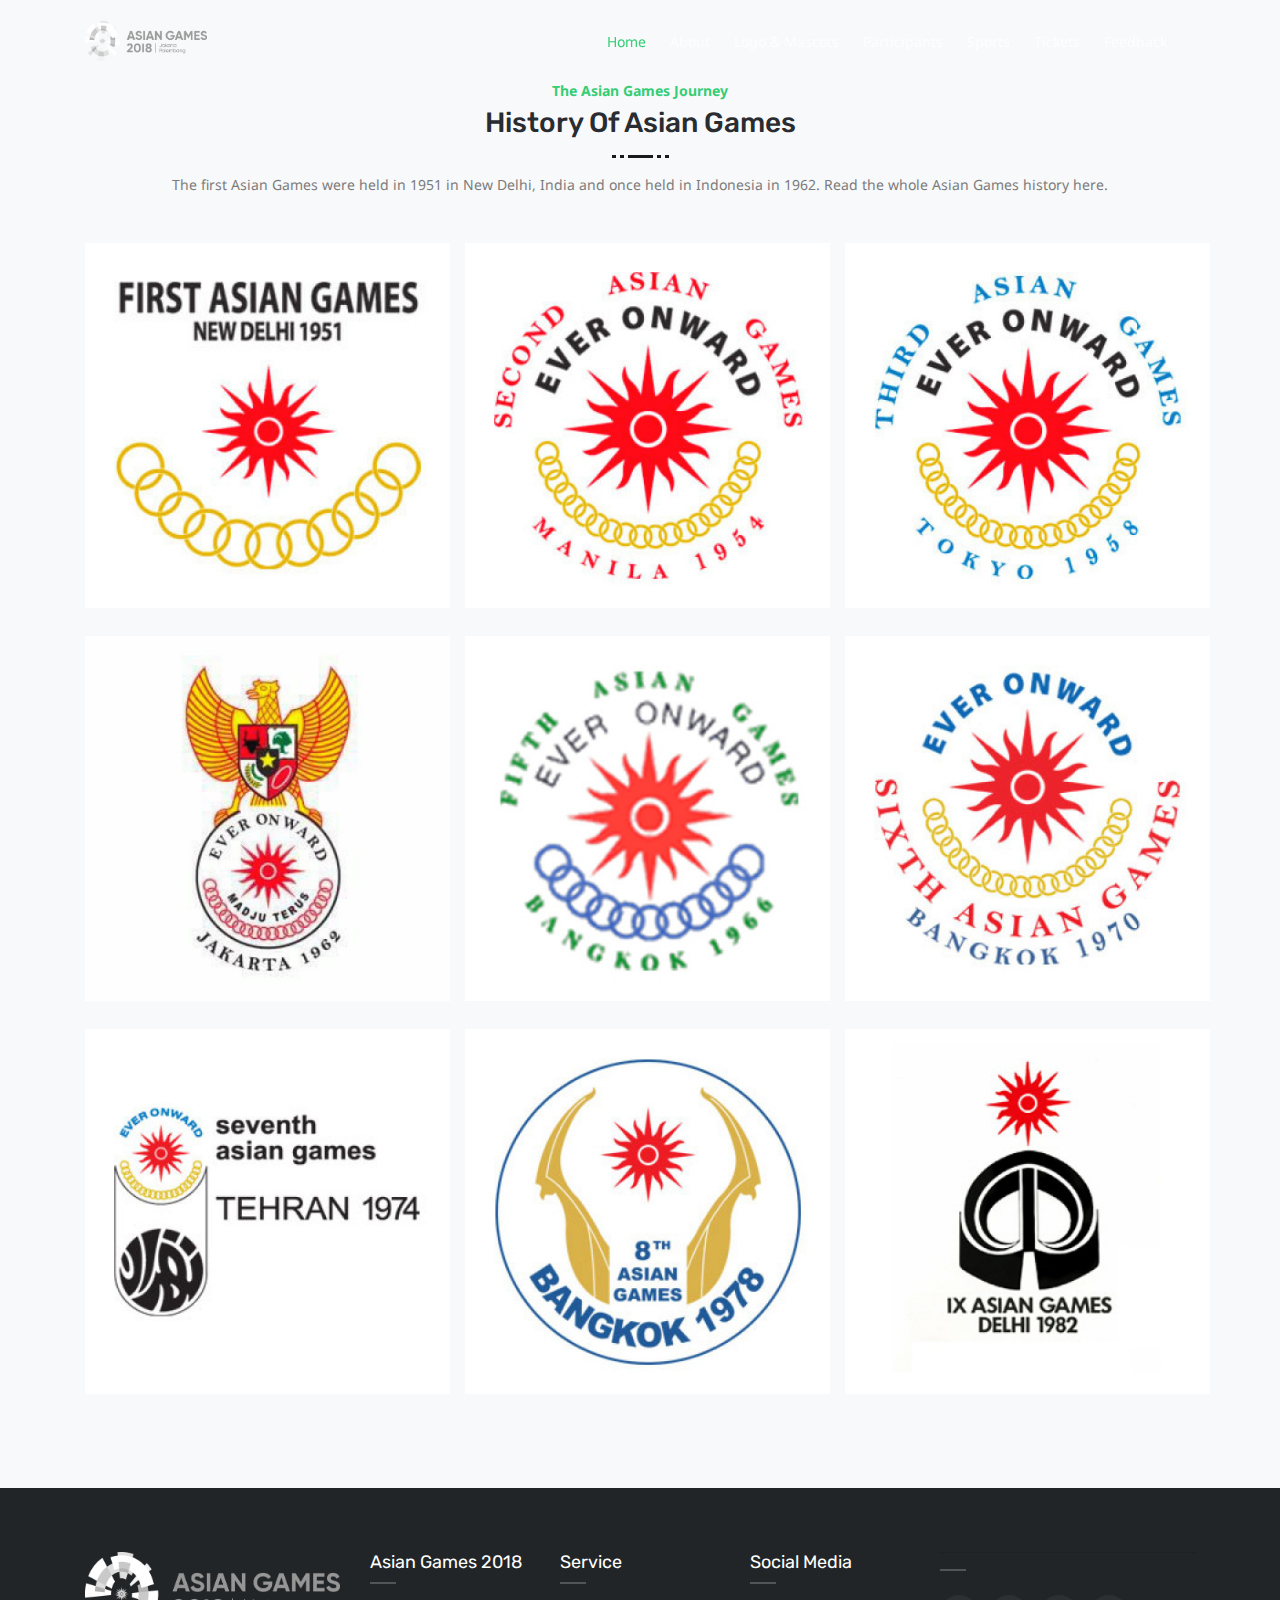
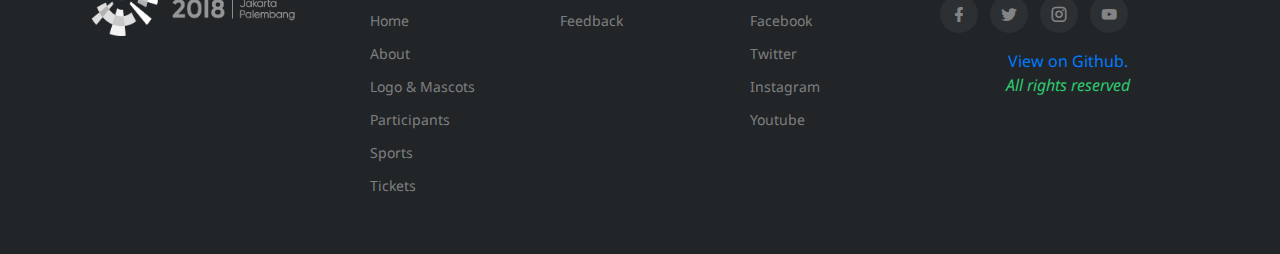
<file: history.html>
<!DOCTYPE html>
<html lang="en">
    <head>
        <meta charset="UTF-8">
        <meta name="viewport" content="width=device-width, initial-scale=1">

        <title>Asian Games 2018 ~ Energy Of Asia</title>
        <link rel="icon" type="image/png" href="images/icon.png">
        <link rel="stylesheet" href="css/bootstrap.min.css">
        <link rel="stylesheet" href="css/magnific-popup.css">
        <link rel="stylesheet" href="css/materialdesignicons.min.css" />
        <link rel="stylesheet" href="css/mobiriseicons.css">
        <link rel="stylesheet" href="css/animate.min.css">
        <link rel="stylesheet" href="css/owl.theme.css" />
        <link rel="stylesheet" href="css/pe-icon-7.css">
        <link rel="stylesheet" href="css/owl.transitions.css" />
        <link rel="stylesheet" href="css/owl.carousel.css" />
        <link rel="shortcut icon" href="images/favicon.ico">
        <link rel="stylesheet" type="text/css" href="css/style.css" />
    </head>    
    <body>        
        <div id="preloader">
            <div id="status">
                <div class="spinner">Loading...</div>
            </div>
        </div>
        

        <!--Navbar-->
        <nav class="navbar navbar-expand-lg fixed-top custom-nav sticky">
            <div class="container">
                <!-- LOGO -->
                <a class="logo navbar-comp" href="index.html">
                    <img src="images/logo.png" alt="" class="img-fluid nav-img logo-light"> 
                    <img src="images/logo-dark.png" alt="" class="img-fluid nav-img logo-dark">
                </a>
                <button class="navbar-toggler" type="button" data-toggle="collapse" data-target="#navbarCollapse" aria-controls="navbarCollapse" aria-expanded="false" aria-label="Toggle navigation">
                    <i class="mdi mdi-menu"></i>
                </button>
                <div class="collapse navbar-collapse" id="navbarCollapse">
                    <ul class="navbar-nav ml-auto navbar-center" id="mySidenav">
                        <li class="nav-item active">
                            <a href="#home" class="nav-link">Home</a>
                        </li>
                        <li class="nav-item">
                            <a href="#about" class="nav-link">About</a>
                        </li>
                        <li class="nav-item">
                            <a href="#logo-mascots" class="nav-link">Logo & Mascots</a>
                        </li>
                        <li class="nav-item">
                            <a href="#participants" class="nav-link">Participants</a>
                        </li>
                        <li class="nav-item">
                            <a href="#sports" class="nav-link">Sports</a>
                        </li>
                        <li class="nav-item">
                            <a href="#tickets" class="nav-link">Tickets</a>
                        </li>
                        <li class="nav-item mr-3">
                            <a href="#feedback" class="nav-link">Feedback</a>
                        </li>
                    </ul>
                </div>
            </div>
        </nav>
        <!-- Navbar End -->

        <!-- Start History -->
        <section class="section bg-light" id="history">
            <div class="container">
                <div class="row">
                    <div class="col-lg-12">
                        <div class="text-center section_title">
                            <p class="sec_small_title text-custom font-weight-bold mb-1">The Asian Games Journey</p>
                            <h3 class="font-weight-bold mb-0">History of Asian Games</h3>
                            <div class="section_title_border">
                                <div class="f-border"></div>
                                <div class="f-border"></div>
                                <div class="s-border"></div>
                                <div class="f-border"></div>
                                <div class="f-border"></div>
                            </div>
                            <p class="text-muted sec_subtitle mx-auto mt-2">The first Asian Games were held in 1951 in New Delhi, India and once held in Indonesia in 1962. Read the whole Asian Games history here.</p>
                        </div>
                    </div>
                </div>
                <div class="row mt-3">
                    <div class="col-lg-4 history">
                        <div class="history_img_box">
                            <a class="img-zoom" href="images/history/1.jpg"></a>
                            <div class="history_images">
                                <img src="images/history/1.jpg" alt="image" class="img-fluid mx-auto d-block">
                                <div class="history_overlay">
                                    <h4 class="mb-0">Asian Games pertama diadakan di Delhi, India, 4-11 Maret 1951. Diikuti 491 atlet dari 11 Komite Olimpiade Nasional (NOC) yakni Afghanistan, Burma, Ceylon/Srilangka, India, Indonesia, Iran, Jepang, Nepal, Filipina, Singapura, dan Thailand. Asian Games pertama ini secara resmi dibuka Presiden Rajendra Prasa di Stadion Nasional Dhyan Chand, dengan memperebutkan 169 medali emas dan mempertandingkan enam cabang olahraga: atletik, akuatik (renang, loncat indah, dan polo air), bola basket, balap sepeda (jalan raya dan trek), sepak bola, dan angkat besi.</h4>
                                    <h6 class="mb-0">1951 DELHI, INDIA</h6>
                                </div>
                            </div>
                        </div>
                    </div>
                    <div class="col-lg-4 history">
                        <div class="history_img_box">
                            <a class="img-zoom" href="images/history/2.jpg"></a>
                            <div class="history_images">
                                <img src="images/history/2.jpg" alt="image" class="img-fluid mx-auto d-block">
                                <div class="history_overlay">
                                    <h4>Ajang Asian Games kedua digelar di Manila, Filipina 24 April - 9 Mei 1954. Dihadiri 970 peserta dari 19 NOC. Presiden Filipina, Ramon Magsaysay membuka secara resmi Asian Games II di Stadion Rizal Memorial di Malate, Manila. Sebanyak 229 medali emas disediakan di ajang yang mempertandingkan delapan olahraga cabang: atletik, akuatik (renang, loncat indah, dan polo air),bola basket, tinju, sepak bola, menembak, angkat besi, dan gulat.</h4>
                                    <h6>1954 MANILA, FILIPINA</h6>
                                </div>
                            </div>
                        </div>
                    </div>
                    <div class="col-lg-4 history">
                        <div class="history_img_box">
                            <a class="img-zoom" href="images/history/3.jpg"></a>
                            <div class="history_images">
                                <img src="images/history/3.jpg" alt="image" class="img-fluid mx-auto d-block">
                                <div class="history_overlay">
                                    <h4>Asian Games jilid III berlangsung di Tokyo, Jepang, 24 Mei - 1 Juni 1958. Terdapat 1.820 atlet yang mewakili 20 NOC. Asian Games ketiga ini secara resmi dibuka oleh Presiden HM Kaisar Hirohito di Stadion Olympic, dan menampilkan 12 cabang olahraga: atletik, akuatik (renang, loncat indah, dan polo air), bola basket, sepeda (jalan raya dan trek), hoki lapangan, sepak bola, menembak, tenis meja, tenis, bola voli, gulat, dan angkat besi. Sebanyak 350 medali emas diperebutkan di ajang ini.</h4>
                                    <h6>1958 TOKYO, JEPANG</h6>
                                </div>
                            </div>
                        </div>
                    </div>
                    <div class="col-lg-4 history">
                        <div class="history_img_box">
                            <a class="img-zoom" href="images/history/4.jpg"></a>
                            <div class="history_images">
                                <img src="images/history/4.jpg" alt="image" class="img-fluid mx-auto d-block">
                                <div class="history_overlay">
                                    <h4>Tahun 1962, tercatat sebagai Asian Games pertama bagi Indonesia sebagai kota tuan rumah. Ajang yang berlangsung 24 Agustus-4 September itu dibuka secara resmi oleh Presiden Soekarno di Stadion Gelora Bung Karno. Diikuti 1.460 atlet yang mewakili 17 NOC Asia, multi event ini menampilkan 13 cabang olahraga; atletik, akuatik (renang, loncat indah, dan polo air), bola basket, tinju, balap sepeda (jalan raya dan trek), hoki, sepak bola, menembak, tenis meja, tenis, bola voli, dan gulat. Asian Games 1962 ini menyediakan 372 medali emas.</h4>
                                    <h6>1962 JAKARTA, INDONESIA</h6>
                                </div>
                            </div>
                        </div>
                    </div>
                    <div class="col-lg-4 history">
                        <div class="history_img_box">
                            <a class="img-zoom" href="images/history/5.jpg"></a>
                            <div class="history_images">
                                <img src="images/history/5.jpg" alt="image" class="img-fluid mx-auto d-block">
                                <div class="history_overlay">
                                    <h4>Asian Games V diselenggarakan 9 -20 Desember 1966 di Bangkok, Thailand. Diikuti 1.945 atlet yang mewakili 18 NOC Asia, Raja Bhumibol Adulyadej secara resmi dibuka ini Asian Games ketiga di Stadion Suphachalasai. Menampilkan 14 cabang olahraga: atletik, olahraga air (renang, loncat indah, dan polo air), basket, bulu tangkis, tinju, balap sepeda, hoki lapangan, sepak bola, menembak, tenis meja, tenis, bola voli, gulat, dan angkat besi. Sebanyak 460 medali diberikan</h4>
                                    <h6>1966 BANGKOK, THAILAND</h6>
                                </div>
                            </div>
                        </div>
                    </div>
                    <div class="col-lg-4 history">
                        <div class="history_img_box">
                            <a class="img-zoom" href="images/history/6.jpg"></a>
                            <div class="history_images">
                                <img src="images/history/6.jpg" alt="image" class="img-fluid mx-auto d-block">
                                <div class="history_overlay">
                                    <h4>Secara beruntun, Bangkok kembali menjadi tuan rumah Asian Games ke-6 yang diselenggarakan 9 -20 1970. Awalnya, Korea Selatan terpilih menjadi tuan rumah, tapi mengundurkan diri karena alasan keuangan dan ancaman keamanan. Ajang ini dihadiri 2.400 atlet dari 18 negara serta mengikuti 15 olahraga cabang yang terdiri dari, atletik, akuatik (renang, loncat indah, dan polo air), bola basket, bulu tangkis, tinju, balap sepeda , hoki lapangan, sepak bola, layar, menembak, tenis meja, tenis, bola voli, gulat, dan angkat besi. Asian Games 1970 memperebutkan 423 medali.</h4>
                                    <h6>1970 BANGKOK, THAILAND</h6>
                                </div>
                            </div>
                        </div>
                    </div>
                    <div class="col-lg-4 history">
                        <div class="history_img_box">
                            <a class="img-zoom" href="images/history/7.jpg"></a>
                            <div class="history_images">
                                <img src="images/history/7.jpg" alt="image" class="img-fluid mx-auto d-block">
                                <div class="history_overlay">
                                    <h4>Asian Games ke-7 digelar di Teheran, Iran, 1 - 16 September 1974. Pemimpin Iran, Syah Mohammad Reza Pahlevi di Stadion Aryamehr resmi membuka pekan olahraga Asia itu di hadapan 3.010 atlet yang mewakili 25 NOC. Para atlet akan bertanding untuk memperebutkan 609 keping medali emas yang disediakan di 18 cabang olahraga, yakni atletik, (renang, loncat indah, dan polo air), bola basket, bulu tangkis, tinju, balap sepeda, anggar, hoki lapangan, sepak bola, senam, menembak, tenis meja, tenis, bola voli, gulat, dan angkat besi.                                        </h4>
                                    <h6>1974 TEHRAN, IRAN</h6>
                                </div>
                            </div>
                        </div>
                    </div>
                    <div class="col-lg-4 history">
                        <div class="history_img_box">
                            <a class="img-zoom" href="images/history/8.jpg"></a>
                            <div class="history_images">
                                <img src="images/history/8.jpg" alt="image" class="img-fluid mx-auto d-block">
                                <div class="history_overlay">
                                    <h4>Thailand dengan kota penyelenggaraan Bangkok mencetak hattrick saat untuk ketiga kalinya menjadi tuan rumah Asian Games VIII yang berlangsung 9 - 20 Desember 1978. Awalnya, Singapura ditunjuk menjadi tuan rumah, namun Negeri Singa itu membatalkan rencana karena alasan keuangan. Kota Islamabad, ibukota Pakistan sempat muncul sebagai pengganti, namun muncul penolakan dari beberapa negara Asia Selatan karena konflik negeri itu dengan Bangladesh dan India. Raja Bhumibol Adulyadej secara resmi membuka Asian Games ketiga kali di Stadion Suphachalasai. Total 3842 atlet, yang berasal dari 25 NOC mengikuti kompetisi di 21 cabang olahraga yang menyediakan 626 medali emas.</h4>
                                    <h6>1978 BANGKOK, THAILAND</h6>
                                </div>
                            </div>
                        </div>
                    </div>
                    <div class="col-lg-4 history">
                        <div class="history_img_box">
                            <a class="img-zoom" href="images/history/9.jpg"></a>
                            <div class="history_images">
                                <img src="images/history/9.jpg" alt="image" class="img-fluid mx-auto d-block">
                                <div class="history_overlay">
                                    <h4>Untuk kali kedua, India dengan ibu kota Delhi menjadi tuan rumah Asian Games seri 9 yang berlangsung 19 November-4 Desember 1982. Ini momen bersejarah sebab untuk pertama kali ajang Asian Games berada di bawah naungan Dewan Olimpiade Asia (OCA). Sebanyak 4.595 atlet dari 33 NOC berpartisipasi dan bersaing di 21 cabang, termasuk beberapa cabang yang baru pertama kali dipertandingkan, seperti, bola tangan, berkuda, dayung dan golf dimasukkan untuk pertama kalinya,. Presiden Zail membuka Asian Games ke-9 di Stadion Jawaharlal Nehru.</h4>
                                    <h6>1982 DELHI, INDIA</h6>
                                </div>
                            </div>
                        </div>
                    </div>
                </div>
            </div>
        </section>
        <!-- End History -->

        <!-- Start Footer -->
        <footer class="pt-5 pb-5 footer_detail">
            <div class="container">
                <div class="row">
                    <div class="col-lg-3">
                        <div class="mt-3">
                            <img src="images/logo.png" alt="" class="img-fluid footer_logo">
                        </div>
                    </div>
                    <div class="col-lg-2">
                        <h6 class="mt-3 text-white font-weight-normal">Asian Games 2018</h6>
                        <div class="footer_title_border"></div>
                        <ul class="list-unstyled footer_menu_list mb-0 mt-4">
                            <li class="nav-item"><a href="index.html#home">Home</a></li>
                            <li class="nav-item"><a href="index.html#about">About</a></li>
                            <li class="nav-item"><a href="index.html#logo-mascots">Logo & Mascots</a></li>
                            <li class="nav-item"><a href="index.html#participants">Participants</a></li>
                            <li class="nav-item"><a href="index.html#sports">Sports</a></li>
                            <li class="nav-item"><a href="index.html#tickets">Tickets</a></li>
                        </ul>
                    </div>
                    <div class="col-lg-2">
                        <h6 class="mt-3 text-white font-weight-normal">Service</h6>
                        <div class="footer_title_border"></div>
                        <ul class="list-unstyled footer_menu_list mb-0 mt-4">
                            <li><a class="nav-item" href="index.html#feedback">Feedback</a></li>=
                        </ul>
                    </div>
                    <div class="col-lg-2">
                        <h6 class="mt-3 text-white font-weight-normal">Social Media</h6>
                        <div class="footer_title_border"></div>
                        <ul class="list-unstyled footer_menu_list mb-0 mt-4">
                            <li><a href="https://www.facebook.com/asiangames2018/" alt="asiangames2018">Facebook</a></li>
                            <li><a href="https://twitter.com/asiangames2018" alt="@asiangames2018">Twitter</a></li>
                            <li><a href="https://www.instagram.com/asiangames2018/" alt="@asiangames2018">Instagram</a></li>
                            <li><a href="https://www.youtube.com/channel/UC7oWYw9vZbkDwCi81hJpZTQ" alt="asiangames2018">Youtube</a></li>
                        </ul>
                    </div>
                    <div class="col-lg-3">
                        <hr>
                        <div class="footer_title_border"></div>
                        <div class="mt-4">                     
                            <ul class="list-inline fot_social mt-4">
                                <li class="list-inline-item"><a href="https://www.facebook.com/asiangames2018/" class="social-icon"><i class="mdi mdi-facebook"></i></a></li>
                                <li class="list-inline-item"><a href="https://twitter.com/asiangames2018" class="social-icon"><i class="mdi mdi-twitter"></i></a></li>
                                <li class="list-inline-item"><a href="https://www.instagram.com/asiangames2018/" class="social-icon"><i class="mdi mdi-instagram"></i></a></li>
                                <li class="list-inline-item"><a href="https://www.youtube.com/channel/UC7oWYw9vZbkDwCi81hJpZTQ" class="social-icon"><i class="mdi mdi-youtube"></i></a></li>
                            </ul>
                            
                        <div class="text-center">
                            <a href="https://github.com/JuliusDanes/Final-Project" class=""> View on Github. <br><i class="text-custom"> All rights reserved</i></p>
                        </div>
                        </div>
                    </div>
                </div>
            </div>
        </footer>
        <!-- End Footer -->

        <!-- Back To Top -->    
        <a href="#" class="back_top"> <i class="pe-7s-angle-up"> </i> </a>

        <!-- Javascript -->
        <script src="js/scrollspy.min.js"></script>
        <script src="js/jquery.min.js"></script>
        <script src="js/owl.carousel.min.js"></script>
        <script src="js/jquery.easing.min.js"></script>
        <script src="js/popper.min.js"></script>
        <script src="js/jquery.mb.YTPlayer.js"></script> 
        <script src="js/particles.js"></script>
        <script src="js/jquery.simple-text-rotator.js"></script>
        <script src="js/particles.app.js"></script>
        <script src="js/isotope.js"></script>
        <script src="js/aos.js"></script>
        <script src="js/jquery.magnific-popup.min.js"></script>  
        <script src="js/bootstrap.min.js"></script>
        <script src="js/main.js"></script>  
    </body>
</html>
</file>
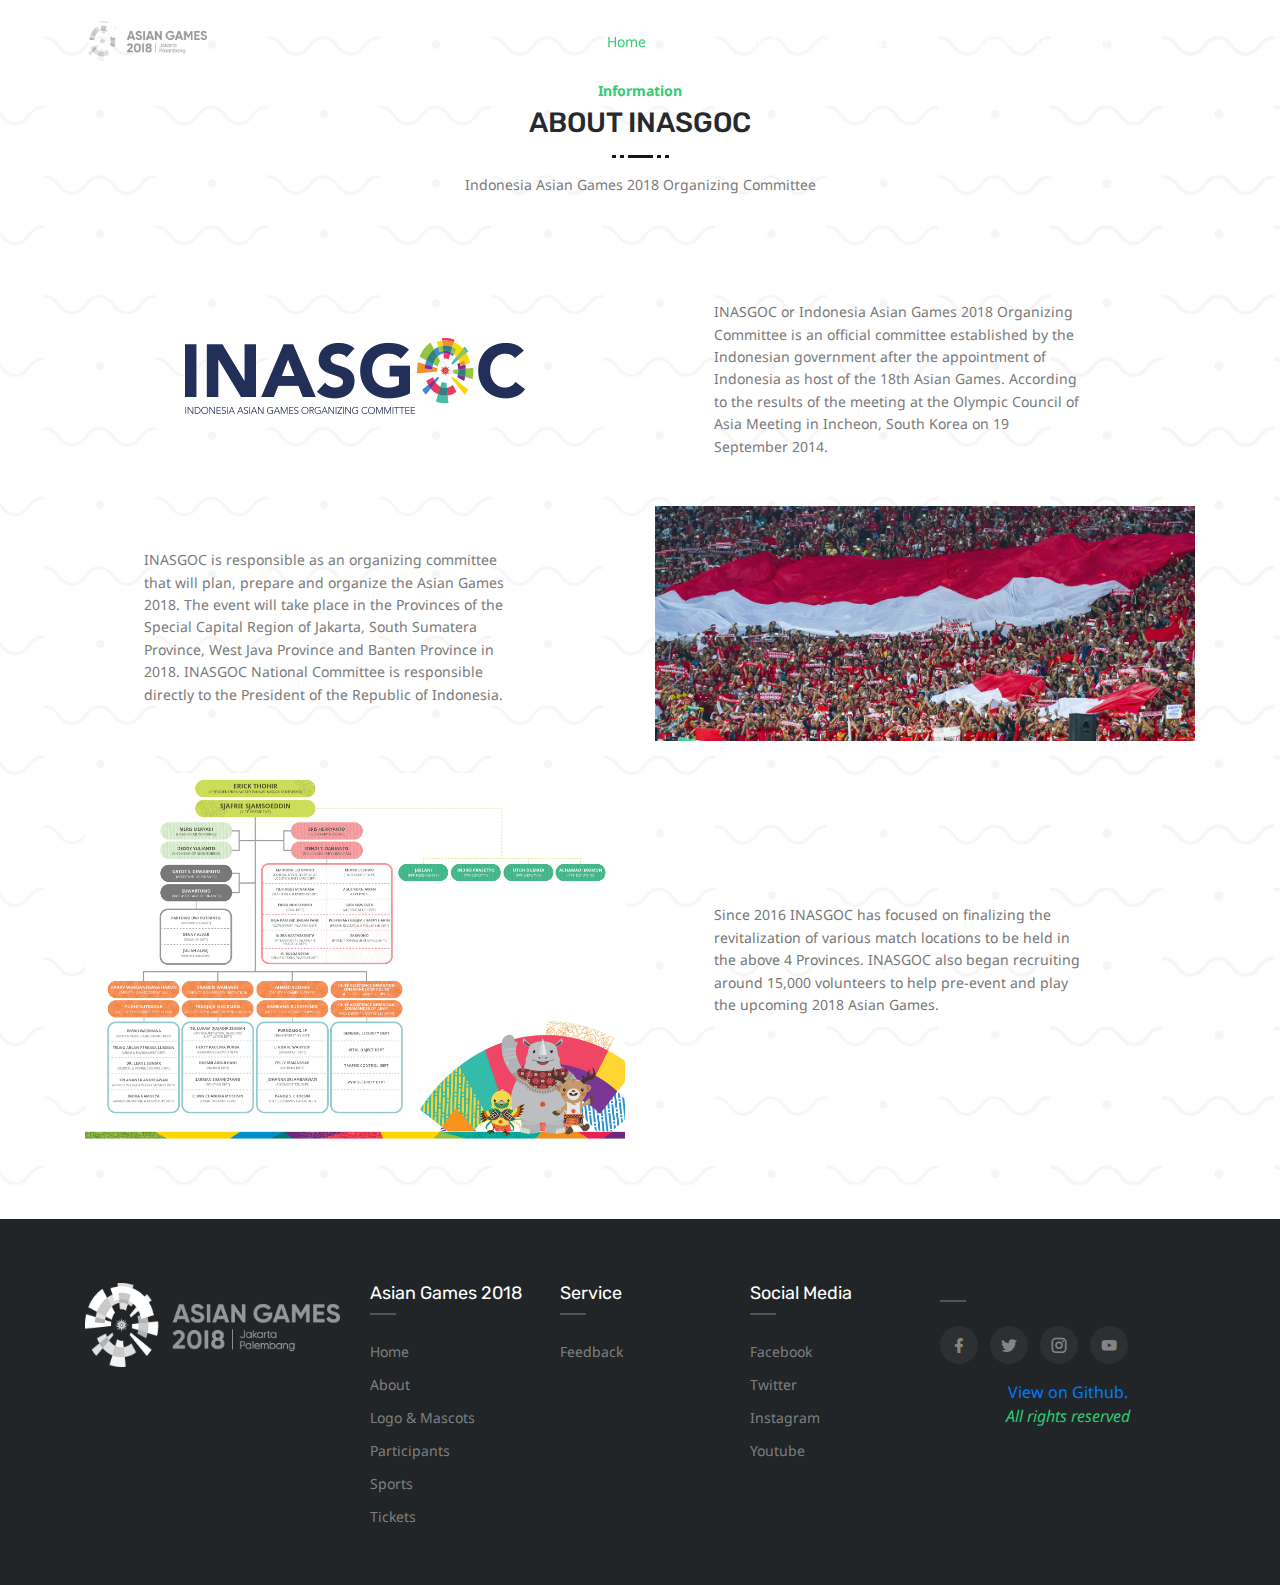
<file: inasgoc.html>
<!DOCTYPE html>
<html lang="en">
    <head>
        <meta charset="UTF-8">
        <meta name="viewport" content="width=device-width, initial-scale=1">

        <title>Asian Games 2018 ~ Energy Of Asia</title>
        <link rel="icon" type="image/png" href="images/icon.png">
        <link rel="stylesheet" href="css/bootstrap.min.css">
        <link rel="stylesheet" href="css/magnific-popup.css">
        <link rel="stylesheet" href="css/materialdesignicons.min.css" />
        <link rel="stylesheet" href="css/mobiriseicons.css">
        <link rel="stylesheet" href="css/animate.min.css">
        <link rel="stylesheet" href="css/owl.theme.css" />
        <link rel="stylesheet" href="css/pe-icon-7.css">
        <link rel="stylesheet" href="css/owl.transitions.css" />
        <link rel="stylesheet" href="css/owl.carousel.css" />
        <link rel="shortcut icon" href="images/favicon.ico">
        <link rel="stylesheet" type="text/css" href="css/style.css" />
    </head>    
    <body>        
        <div id="preloader">
            <div id="status">
                <div class="spinner">Loading...</div>
            </div>
        </div>
        

        <!--Navbar-->
        <nav class="navbar navbar-expand-lg fixed-top custom-nav sticky">
            <div class="container">
                <!-- LOGO -->
                <a class="logo navbar-comp" href="index.html">
                    <img src="images/logo.png" alt="" class="img-fluid nav-img logo-light"> 
                    <img src="images/logo-dark.png" alt="" class="img-fluid nav-img logo-dark">
                </a>
                <button class="navbar-toggler" type="button" data-toggle="collapse" data-target="#navbarCollapse" aria-controls="navbarCollapse" aria-expanded="false" aria-label="Toggle navigation">
                    <i class="mdi mdi-menu"></i>
                </button>
                <div class="collapse navbar-collapse" id="navbarCollapse">
                    <ul class="navbar-nav ml-auto navbar-center" id="mySidenav">
                        <li class="nav-item active">
                            <a href="#home" class="nav-link">Home</a>
                        </li>
                        <li class="nav-item">
                            <a href="#about" class="nav-link">About</a>
                        </li>
                        <li class="nav-item">
                            <a href="#logo-mascots" class="nav-link">Logo & Mascots</a>
                        </li>
                        <li class="nav-item">
                            <a href="#participants" class="nav-link">Participants</a>
                        </li>
                        <li class="nav-item">
                            <a href="#sports" class="nav-link">Sports</a>
                        </li>
                        <li class="nav-item">
                            <a href="#tickets" class="nav-link">Tickets</a>
                        </li>
                        <li class="nav-item mr-3">
                            <a href="#feedback" class="nav-link">Feedback</a>
                        </li>
                    </ul>
                </div>
            </div>
        </nav>
        <!-- Navbar End -->

        <!-- Start inasgoc -->
        <section class="section bg-wave" id="inasgoc">
            <div class="container">
                <div class="row">
                    <div class="col-lg-12">
                        <div class="text-center section_title">
                            <p class="sec_small_title text-custom font-weight-bold mb-1">Information</p>
                            <h3 class="font-weight-bold mb-0">ABOUT INASGOC</h3>
                            <div class="section_title_border">
                                <div class="f-border"></div>
                                <div class="f-border"></div>
                                <div class="s-border"></div>
                                <div class="f-border"></div>
                                <div class="f-border"></div>
                            </div>
                            <p class="text-muted sec_subtitle mx-auto mt-2">Indonesia Asian Games 2018 Organizing Committee</p>
                        </div>
                    </div>
                </div>
                <div class="row mt-5 vertical-content">
                    <div class="col-lg-6">
                        <div class="text-center mt-3">
                            <img src="images/inasgoc/1.png" alt="" class="img-fluid mx-auto d-block">
                        </div>
                    </div>
                    <div class="col-lg-6">
                        <div class="mt-3">
                            <div class="inasgoc_box">
                                <div class="inasgoc-desc">
                                    <p class="inasgoc-sub-title pt-2 text-muted">INASGOC or Indonesia Asian Games 2018 Organizing Committee is an official committee established by the Indonesian government after the appointment of Indonesia as host of the 18th Asian Games. According to the results of the meeting at the Olympic Council of Asia Meeting in Incheon, South Korea on 19 September 2014.</p>
                                </div>
                            </div>
                        </div>
                    </div>
                </div>

                <div class="row mt-3 vertical-content">
                    <div class="col-lg-6">
                        <div class="mt-3">
                            <div class="inasgoc_box">
                                <div class="inasgoc-desc">
                                    <p class="inasgoc-sub-title pt-2 text-muted">INASGOC is responsible as an organizing committee that will plan, prepare and organize the Asian Games 2018. The event will take place in the Provinces of the Special Capital Region of Jakarta, South Sumatera Province, West Java Province and Banten Province in 2018. INASGOC National Committee is responsible directly to the President of the Republic of Indonesia.</p>
                                </div>
                            </div>
                        </div>
                    </div>
                    <div class="col-lg-6">
                        <div class="text-center mt-3">
                            <img src="images/inasgoc/2.png" alt="" class="img-fluid mx-auto d-block">
                        </div>
                    </div>
                </div>

                <div class="row mt-3 vertical-content">
                    <div class="col-lg-6">
                        <div class="text-center mt-3">
                            <img src="images/inasgoc/3.png" alt="" class="img-fluid mx-auto d-block">
                        </div>
                    </div>
                    <div class="col-lg-6">
                        <div class="mt-3">
                            <div class="inasgoc_box">
                                <div class="inasgoc-desc">
                                    <p class="inasgoc-sub-title pt-2 text-muted">Since 2016 INASGOC has focused on finalizing the revitalization of various match locations to be held in the above 4 Provinces. INASGOC also began recruiting around 15,000 volunteers to help pre-event and play the upcoming 2018 Asian Games.</p>
                                </div>
                            </div>
                        </div>
                    </div>
                </div>
            </div>
        </section>
        <!-- End inasgoc -->

        <!-- Start Footer -->
        <footer class="pt-5 pb-5 footer_detail">
            <div class="container">
                <div class="row">
                    <div class="col-lg-3">
                        <div class="mt-3">
                            <img src="images/logo.png" alt="" class="img-fluid footer_logo">
                        </div>
                    </div>
                    <div class="col-lg-2">
                        <h6 class="mt-3 text-white font-weight-normal">Asian Games 2018</h6>
                        <div class="footer_title_border"></div>
                        <ul class="list-unstyled footer_menu_list mb-0 mt-4">
                            <li class="nav-item"><a href="index.html#home">Home</a></li>
                            <li class="nav-item"><a href="index.html#about">About</a></li>
                            <li class="nav-item"><a href="index.html#logo-mascots">Logo & Mascots</a></li>
                            <li class="nav-item"><a href="index.html#participants">Participants</a></li>
                            <li class="nav-item"><a href="index.html#sports">Sports</a></li>
                            <li class="nav-item"><a href="index.html#tickets">Tickets</a></li>
                        </ul>
                    </div>
                    <div class="col-lg-2">
                        <h6 class="mt-3 text-white font-weight-normal">Service</h6>
                        <div class="footer_title_border"></div>
                        <ul class="list-unstyled footer_menu_list mb-0 mt-4">
                            <li><a class="nav-item" href="index.html#feedback">Feedback</a></li>=
                        </ul>
                    </div>
                    <div class="col-lg-2">
                        <h6 class="mt-3 text-white font-weight-normal">Social Media</h6>
                        <div class="footer_title_border"></div>
                        <ul class="list-unstyled footer_menu_list mb-0 mt-4">
                            <li><a href="https://www.facebook.com/asiangames2018/" alt="asiangames2018">Facebook</a></li>
                            <li><a href="https://twitter.com/asiangames2018" alt="@asiangames2018">Twitter</a></li>
                            <li><a href="https://www.instagram.com/asiangames2018/" alt="@asiangames2018">Instagram</a></li>
                            <li><a href="https://www.youtube.com/channel/UC7oWYw9vZbkDwCi81hJpZTQ" alt="asiangames2018">Youtube</a></li>
                        </ul>
                    </div>
                    <div class="col-lg-3">
                        <hr>
                        <div class="footer_title_border"></div>
                        <div class="mt-4">                     
                            <ul class="list-inline fot_social mt-4">
                                <li class="list-inline-item"><a href="https://www.facebook.com/asiangames2018/" class="social-icon"><i class="mdi mdi-facebook"></i></a></li>
                                <li class="list-inline-item"><a href="https://twitter.com/asiangames2018" class="social-icon"><i class="mdi mdi-twitter"></i></a></li>
                                <li class="list-inline-item"><a href="https://www.instagram.com/asiangames2018/" class="social-icon"><i class="mdi mdi-instagram"></i></a></li>
                                <li class="list-inline-item"><a href="https://www.youtube.com/channel/UC7oWYw9vZbkDwCi81hJpZTQ" class="social-icon"><i class="mdi mdi-youtube"></i></a></li>
                            </ul>
                            
                        <div class="text-center">
                            <a href="https://github.com/JuliusDanes/Final-Project" class=""> View on Github. <br> <i class="text-custom"> All rights reserved</i></p>
                        </div>
                        </div>
                    </div>
                </div>
            </div>
        </footer>
        <!-- End Footer -->

        <!-- Back To Top -->    
        <a href="#" class="back_top"> <i class="pe-7s-angle-up"> </i> </a>
        
        <!-- Javascript -->
        <script src="js/scrollspy.min.js"></script>
        <script src="js/jquery.min.js"></script>
        <script src="js/owl.carousel.min.js"></script>
        <script src="js/jquery.easing.min.js"></script>
        <script src="js/popper.min.js"></script>
        <script src="js/jquery.mb.YTPlayer.js"></script> 
        <script src="js/particles.js"></script>
        <script src="js/jquery.simple-text-rotator.js"></script>
        <script src="js/particles.app.js"></script>
        <script src="js/isotope.js"></script>
        <script src="js/aos.js"></script>
        <script src="js/jquery.magnific-popup.min.js"></script>  
        <script src="js/bootstrap.min.js"></script>
        <script src="js/main.js"></script>  
    </body>
</html>
</file>
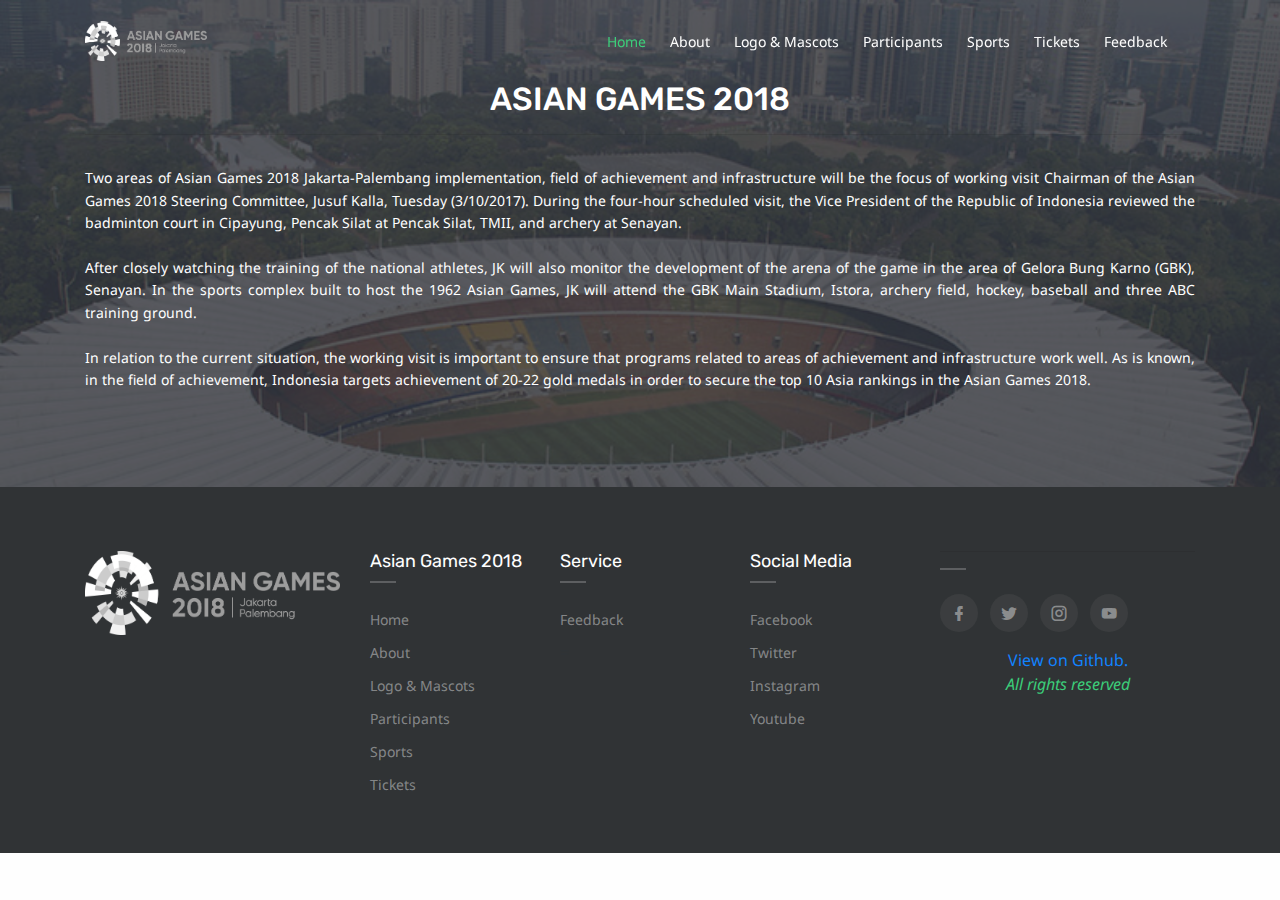
<file: welcome.html>
<!DOCTYPE html>
<html lang="en">
    <head>
        <meta charset="UTF-8">
        <meta name="viewport" content="width=device-width, initial-scale=1">

        <title>Asian Games 2018 ~ Energy Of Asia</title>
        <link rel="icon" type="image/png" href="images/icon.png">
        <link rel="stylesheet" href="css/bootstrap.min.css">
        <link rel="stylesheet" href="css/magnific-popup.css">
        <link rel="stylesheet" href="css/materialdesignicons.min.css" />
        <link rel="stylesheet" href="css/mobiriseicons.css">
        <link rel="stylesheet" href="css/animate.min.css">
        <link rel="stylesheet" href="css/owl.theme.css" />
        <link rel="stylesheet" href="css/pe-icon-7.css">
        <link rel="stylesheet" href="css/owl.transitions.css" />
        <link rel="stylesheet" href="css/owl.carousel.css" />
        <link rel="shortcut icon" href="images/favicon.ico">
        <link rel="stylesheet" type="text/css" href="css/style.css" />
    </head>    
    <body>        
        <div id="preloader">
            <div id="status">
                <div class="spinner">Loading...</div>
            </div>
        </div>
        

        <!--Navbar-->
        <nav class="navbar navbar-expand-lg fixed-top custom-nav sticky">
            <div class="container">
                <!-- LOGO -->
                <a class="logo navbar-comp" href="index.html">
                    <img src="images/logo.png" alt="" class="img-fluid nav-img logo-light"> 
                    <img src="images/logo-dark.png" alt="" class="img-fluid nav-img logo-dark">
                </a>
                <button class="navbar-toggler" type="button" data-toggle="collapse" data-target="#navbarCollapse" aria-controls="navbarCollapse" aria-expanded="false" aria-label="Toggle navigation">
                    <i class="mdi mdi-menu"></i>
                </button>
                <div class="collapse navbar-collapse" id="navbarCollapse">
                    <ul class="navbar-nav ml-auto navbar-center" id="mySidenav">
                        <li class="nav-item active">
                            <a href="#home" class="nav-link">Home</a>
                        </li>
                        <li class="nav-item">
                            <a href="#about" class="nav-link">About</a>
                        </li>
                        <li class="nav-item">
                            <a href="#logo-mascots" class="nav-link">Logo & Mascots</a>
                        </li>
                        <li class="nav-item">
                            <a href="#participants" class="nav-link">Participants</a>
                        </li>
                        <li class="nav-item">
                            <a href="#sports" class="nav-link">Sports</a>
                        </li>
                        <li class="nav-item">
                            <a href="#tickets" class="nav-link">Tickets</a>
                        </li>
                        <li class="nav-item mr-3">
                            <a href="#feedback" class="nav-link">Feedback</a>
                        </li>
                    </ul>
                </div>
            </div>
        </nav>
        <!-- Navbar End -->   

        <!-- Start Welcome -->
        <section class="section bg-cd-img">
            <div class="bg-overlay"></div>
            <div class="container">
                <div class="row">
                    <div class="col-lg-12">
                        <div class="text-center text-white">
                            <h2 class="font-weight-bold welcome_title">ASIAN GAMES 2018</h2>
                            <hr>
                            <p class="mx-auto welcome-desc mt-4 pt-2">Two areas of Asian Games 2018 Jakarta-Palembang implementation, field of achievement and infrastructure will be the focus of working visit Chairman of the Asian Games 2018 Steering Committee, Jusuf Kalla, Tuesday (3/10/2017). During the four-hour scheduled visit, the Vice President of the Republic of Indonesia reviewed the badminton court in Cipayung, Pencak Silat at Pencak Silat, TMII, and archery at Senayan.
                                <br> <br> After closely watching the training of the national athletes, JK will also monitor the development of the arena of the game in the area of Gelora Bung Karno (GBK), Senayan. In the sports complex built to host the 1962 Asian Games, JK will attend the GBK Main Stadium, Istora, archery field, hockey, baseball and three ABC training ground.                                    
                                <br> <br> In relation to the current situation, the working visit is important to ensure that programs related to areas of achievement and infrastructure work well. As is known, in the field of achievement, Indonesia targets achievement of 20-22 gold medals in order to secure the top 10 Asia rankings in the Asian Games 2018.</p>
                        </div>
                    </div>
                </div>
            </div>
        </section>
        <!-- End Welcome -->

        <!-- Start Footer -->
        <footer class="pt-5 pb-5 footer_detail">
            <div class="container">
                <div class="row">
                    <div class="col-lg-3">
                        <div class="mt-3">
                            <img src="images/logo.png" alt="" class="img-fluid footer_logo">
                        </div>
                    </div>
                    <div class="col-lg-2">
                        <h6 class="mt-3 text-white font-weight-normal">Asian Games 2018</h6>
                        <div class="footer_title_border"></div>
                        <ul class="list-unstyled footer_menu_list mb-0 mt-4">
                            <li class="nav-item"><a href="index.html#home">Home</a></li>
                            <li class="nav-item"><a href="index.html#about">About</a></li>
                            <li class="nav-item"><a href="index.html#logo-mascots">Logo & Mascots</a></li>
                            <li class="nav-item"><a href="index.html#participants">Participants</a></li>
                            <li class="nav-item"><a href="index.html#sports">Sports</a></li>
                            <li class="nav-item"><a href="index.html#tickets">Tickets</a></li>
                        </ul>
                    </div>
                    <div class="col-lg-2">
                        <h6 class="mt-3 text-white font-weight-normal">Service</h6>
                        <div class="footer_title_border"></div>
                        <ul class="list-unstyled footer_menu_list mb-0 mt-4">
                            <li><a class="nav-item" href="index.html#feedback">Feedback</a></li>=
                        </ul>
                    </div>
                    <div class="col-lg-2">
                        <h6 class="mt-3 text-white font-weight-normal">Social Media</h6>
                        <div class="footer_title_border"></div>
                        <ul class="list-unstyled footer_menu_list mb-0 mt-4">
                            <li><a href="https://www.facebook.com/asiangames2018/" alt="asiangames2018">Facebook</a></li>
                            <li><a href="https://twitter.com/asiangames2018" alt="@asiangames2018">Twitter</a></li>
                            <li><a href="https://www.instagram.com/asiangames2018/" alt="@asiangames2018">Instagram</a></li>
                            <li><a href="https://www.youtube.com/channel/UC7oWYw9vZbkDwCi81hJpZTQ" alt="asiangames2018">Youtube</a></li>
                        </ul>
                    </div>
                    <div class="col-lg-3">
                        <hr>
                        <div class="footer_title_border"></div>
                        <div class="mt-4">                     
                            <ul class="list-inline fot_social mt-4">
                                <li class="list-inline-item"><a href="https://www.facebook.com/asiangames2018/" class="social-icon"><i class="mdi mdi-facebook"></i></a></li>
                                <li class="list-inline-item"><a href="https://twitter.com/asiangames2018" class="social-icon"><i class="mdi mdi-twitter"></i></a></li>
                                <li class="list-inline-item"><a href="https://www.instagram.com/asiangames2018/" class="social-icon"><i class="mdi mdi-instagram"></i></a></li>
                                <li class="list-inline-item"><a href="https://www.youtube.com/channel/UC7oWYw9vZbkDwCi81hJpZTQ" class="social-icon"><i class="mdi mdi-youtube"></i></a></li>
                            </ul>
                            
                        <div class="text-center">
                            <a href="https://github.com/JuliusDanes/Final-Project" class=""> View on Github. <br> <i class="text-custom"> All rights reserved</i></p>
                        </div>
                        </div>
                    </div>
                </div>
            </div>
        </footer>
        <!-- End Footer -->

        <!-- Back To Top -->    
        <a href="#" class="back_top"> <i class="pe-7s-angle-up"> </i> </a>

        <!-- Javascript -->
        <script src="js/scrollspy.min.js"></script>
        <script src="js/jquery.min.js"></script>
        <script src="js/owl.carousel.min.js"></script>
        <script src="js/jquery.easing.min.js"></script>
        <script src="js/popper.min.js"></script>
        <script src="js/jquery.mb.YTPlayer.js"></script> 
        <script src="js/particles.js"></script>
        <script src="js/jquery.simple-text-rotator.js"></script>
        <script src="js/particles.app.js"></script>
        <script src="js/isotope.js"></script>
        <script src="js/aos.js"></script>
        <script src="js/jquery.magnific-popup.min.js"></script>  
        <script src="js/bootstrap.min.js"></script>
        <script src="js/main.js"></script>  
    </body>
</html>
</file>
<file: css/mobiriseicons.css>
@font-face {
  font-family: 'MobiriseIcons';
  src:  url('../fonts/MobiriseIcons.eot?5dqoim');
  src:  url('../fonts/MobiriseIcons.eot?5dqoim#iefix') format('embedded-opentype'),
    url('../fonts/mobirise.ttf?5dqoim') format('truetype'),
    url('../fonts/mobirise.woff?5dqoim') format('woff'),
    url('../fonts/MobiriseIcons.svg?5dqoim#MobiriseIcons') format('svg');
  font-weight: normal;
  font-style: normal;
}

[class^="mbri-"], [class*=" mbri-"] {
  /* use !important to prevent issues with browser extensions that change fonts */
  font-family: 'MobiriseIcons' !important;
  speak: none;
  font-style: normal;
  font-weight: normal;
  font-variant: normal;
  text-transform: none;
  line-height: 1;

  -webkit-font-smoothing: antialiased;
  -moz-osx-font-smoothing: grayscale;
}

.mbri-add-submenu:before {
  content: "\e900";
}
.mbri-alert:before {
  content: "\e901";
}
.mbri-align-center:before {
  content: "\e902";
}
.mbri-align-justify:before {
  content: "\e903";
}
.mbri-align-left:before {
  content: "\e904";
}
.mbri-align-right:before {
  content: "\e905";
}
.mbri-android:before {
  content: "\e906";
}
.mbri-apple:before {
  content: "\e907";
}
.mbri-arrow-down:before {
  content: "\e908";
}
.mbri-arrow-next:before {
  content: "\e909";
}
.mbri-arrow-prev:before {
  content: "\e90a";
}
.mbri-arrow-up:before {
  content: "\e90b";
}
.mbri-bold:before {
  content: "\e90c";
}
.mbri-bookmark:before {
  content: "\e90d";
}
.mbri-bootstrap:before {
  content: "\e90e";
}
.mbri-briefcase:before {
  content: "\e90f";
}
.mbri-browse:before {
  content: "\e910";
}
.mbri-bulleted-list:before {
  content: "\e911";
}
.mbri-calendar:before {
  content: "\e912";
}
.mbri-camera:before {
  content: "\e913";
}
.mbri-cart-add:before {
  content: "\e914";
}
.mbri-cart-full:before {
  content: "\e915";
}
.mbri-cash:before {
  content: "\e916";
}
.mbri-change-style:before {
  content: "\e917";
}
.mbri-chat:before {
  content: "\e918";
}
.mbri-clock:before {
  content: "\e919";
}
.mbri-close:before {
  content: "\e91a";
}
.mbri-cloud:before {
  content: "\e91b";
}
.mbri-code:before {
  content: "\e91c";
}
.mbri-contact-form:before {
  content: "\e91d";
}
.mbri-credit-card:before {
  content: "\e91e";
}
.mbri-cursor-click:before {
  content: "\e91f";
}
.mbri-cust-feedback:before {
  content: "\e920";
}
.mbri-database:before {
  content: "\e921";
}
.mbri-delivery:before {
  content: "\e922";
}
.mbri-desktop:before {
  content: "\e923";
}
.mbri-devices:before {
  content: "\e924";
}
.mbri-down:before {
  content: "\e925";
}
.mbri-download:before {
  content: "\e926";
}
.mbri-drag-n-drop:before {
  content: "\e927";
}
.mbri-drag-n-drop2:before {
  content: "\e928";
}
.mbri-edit:before {
  content: "\e929";
}
.mbri-edit2:before {
  content: "\e92a";
}
.mbri-error:before {
  content: "\e92b";
}
.mbri-extension:before {
  content: "\e92c";
}
.mbri-features:before {
  content: "\e92d";
}
.mbri-file:before {
  content: "\e92e";
}
.mbri-flag:before {
  content: "\e92f";
}
.mbri-folder:before {
  content: "\e930";
}
.mbri-gift:before {
  content: "\e931";
}
.mbri-github:before {
  content: "\e932";
}
.mbri-globe-2:before {
  content: "\e933";
}
.mbri-globe:before {
  content: "\e934";
}
.mbri-growing-chart:before {
  content: "\e935";
}
.mbri-hearth:before {
  content: "\e936";
}
.mbri-help:before {
  content: "\e937";
}
.mbri-home:before {
  content: "\e938";
}
.mbri-hot-cup:before {
  content: "\e939";
}
.mbri-idea:before {
  content: "\e93a";
}
.mbri-image-gallery:before {
  content: "\e93b";
}
.mbri-image-slider:before {
  content: "\e93c";
}
.mbri-info:before {
  content: "\e93d";
}
.mbri-italic:before {
  content: "\e93e";
}
.mbri-key:before {
  content: "\e93f";
}
.mbri-laptop:before {
  content: "\e940";
}
.mbri-layers:before {
  content: "\e941";
}
.mbri-left-right:before {
  content: "\e942";
}
.mbri-left:before {
  content: "\e943";
}
.mbri-letter:before {
  content: "\e944";
}
.mbri-like:before {
  content: "\e945";
}
.mbri-link:before {
  content: "\e946";
}
.mbri-lock:before {
  content: "\e947";
}
.mbri-login:before {
  content: "\e948";
}
.mbri-logout:before {
  content: "\e949";
}
.mbri-magic-stick:before {
  content: "\e94a";
}
.mbri-map-pin:before {
  content: "\e94b";
}
.mbri-menu:before {
  content: "\e94c";
}
.mbri-mobile:before {
  content: "\e94d";
}
.mbri-mobile2:before {
  content: "\e94e";
}
.mbri-mobirise:before {
  content: "\e94f";
}
.mbri-more-horizontal:before {
  content: "\e950";
}
.mbri-more-vertical:before {
  content: "\e951";
}
.mbri-music:before {
  content: "\e952";
}
.mbri-new-file:before {
  content: "\e953";
}
.mbri-numbered-list:before {
  content: "\e954";
}
.mbri-opened-folder:before {
  content: "\e955";
}
.mbri-pages:before {
  content: "\e956";
}
.mbri-paper-plane:before {
  content: "\e957";
}
.mbri-paperclip:before {
  content: "\e958";
}
.mbri-photo:before {
  content: "\e959";
}
.mbri-photos:before {
  content: "\e95a";
}
.mbri-pin:before {
  content: "\e95b";
}
.mbri-play:before {
  content: "\e95c";
}
.mbri-plus:before {
  content: "\e95d";
}
.mbri-preview:before {
  content: "\e95e";
}
.mbri-print:before {
  content: "\e95f";
}
.mbri-protect:before {
  content: "\e960";
}
.mbri-question:before {
  content: "\e961";
}
.mbri-quote-left:before {
  content: "\e962";
}
.mbri-quote-right:before {
  content: "\e963";
}
.mbri-redo:before {
  content: "\e964";
}
.mbri-refresh:before {
  content: "\e965";
}
.mbri-responsive:before {
  content: "\e966";
}
.mbri-right:before {
  content: "\e967";
}
.mbri-rocket:before {
  content: "\e968";
}
.mbri-sad-face:before {
  content: "\e969";
}
.mbri-sale:before {
  content: "\e96a";
}
.mbri-save:before {
  content: "\e96b";
}
.mbri-search:before {
  content: "\e96c";
}
.mbri-setting:before {
  content: "\e96d";
}
.mbri-setting2:before {
  content: "\e96e";
}
.mbri-setting3:before {
  content: "\e96f";
}
.mbri-share:before {
  content: "\e970";
}
.mbri-shopping-bag:before {
  content: "\e971";
}
.mbri-shopping-basket:before {
  content: "\e972";
}
.mbri-shopping-cart:before {
  content: "\e973";
}
.mbri-sites:before {
  content: "\e974";
}
.mbri-smile-face:before {
  content: "\e975";
}
.mbri-speed:before {
  content: "\e976";
}
.mbri-star:before {
  content: "\e977";
}
.mbri-success:before {
  content: "\e978";
}
.mbri-sun:before {
  content: "\e979";
}
.mbri-sun2:before {
  content: "\e97a";
}
.mbri-tablet-vertical:before {
  content: "\e97b";
}
.mbri-tablet:before {
  content: "\e97c";
}
.mbri-target:before {
  content: "\e97d";
}
.mbri-timer:before {
  content: "\e97e";
}
.mbri-to-ftp:before {
  content: "\e97f";
}
.mbri-to-local-drive:before {
  content: "\e980";
}
.mbri-touch-swipe:before {
  content: "\e981";
}
.mbri-touch:before {
  content: "\e982";
}
.mbri-trash:before {
  content: "\e983";
}
.mbri-underline:before {
  content: "\e984";
}
.mbri-undo:before {
  content: "\e985";
}
.mbri-unlink:before {
  content: "\e986";
}
.mbri-unlock:before {
  content: "\e987";
}
.mbri-up-down:before {
  content: "\e988";
}
.mbri-up:before {
  content: "\e989";
}
.mbri-update:before {
  content: "\e98a";
}
.mbri-upload:before {
  content: "\e98b";
}
.mbri-user:before {
  content: "\e98c";
}
.mbri-user2:before {
  content: "\e98d";
}
.mbri-users:before {
  content: "\e98e";
}
.mbri-video-play:before {
  content: "\e98f";
}
.mbri-video:before {
  content: "\e990";
}
.mbri-watch:before {
  content: "\e991";
}
.mbri-website-theme:before {
  content: "\e992";
}
.mbri-wifi:before {
  content: "\e993";
}
.mbri-windows:before {
  content: "\e994";
}
.mbri-zoom-out:before {
  content: "\e995";
}
</file>
<file: css/pe-icon-7.css>
/*
*  Licensing: http://www.pixeden.com/icon-fonts/stroke-7-icon-font-set
*/
@font-face {
  font-family: 'Pe-icon-7-stroke';
  src: url('../fonts/Pe-icon-7-stroke.eot?d7yf1v');
  src: url('../fonts/Pe-icon-7-stroke.eot?#iefixd7yf1v') format('embedded-opentype'), url('../fonts/Pe-icon-7-stroke.woff?d7yf1v') format('woff'), url('../fonts/Pe-icon-7-stroke.ttf?d7yf1v') format('truetype'), url('../fonts/Pe-icon-7-stroke.svg?d7yf1v#Pe-icon-7-stroke') format('svg');
  font-weight: normal;
  font-style: normal; }

[class^="pe-7s-"], [class*=" pe-7s-"] {
  display: inline-block;
  font-family: 'Pe-icon-7-stroke';
  speak: none;
  font-style: normal;
  font-weight: normal;
  font-variant: normal;
  text-transform: none;
  line-height: 1;
  /* Better Font Rendering =========== */
  -webkit-font-smoothing: antialiased;
  -moz-osx-font-smoothing: grayscale; }

/* HELPER CLASS
 * -------------------------- */
/* FA based classes */
/*! Modified from font-awesome helper CSS classes - PIXEDEN
 *  Font Awesome 4.0.3 by @davegandy - http://fontawesome.io - @fontawesome
 *  License - http://fontawesome.io/license (CSS: MIT License)
 */
/* makes the font 33% larger relative to the icon container */
.pe-lg {
  font-size: 1.33em;
  line-height: 0.75em;
  vertical-align: -15%; }

.pe-2x {
  font-size: 2em; }

.pe-3x {
  font-size: 3em; }

.pe-4x {
  font-size: 4em; }

.pe-5x {
  font-size: 5em; }

.pe-fw {
  width: 1.28571em;
  text-align: center; }

.pe-ul {
  padding-left: 0;
  margin-left: 2.14286em;
  list-style-type: none; }
  .pe-ul > li {
    position: relative; }

.pe-li {
  position: absolute;
  left: -2.14286em;
  width: 2.14286em;
  top: 0.14286em;
  text-align: center; }
  .pe-li.pe-lg {
    left: -1.85714em; }

.pe-border {
  padding: .2em .25em .15em;
  border: solid 0.08em #eeeeee;
  border-radius: .1em; }

.pull-right {
  float: right; }

.pe.pull-left {
  float: left;
  margin-right: .3em;
  margin-left: .3em; }

.pe-spin {
  -webkit-animation: spin 2s infinite linear;
          animation: spin 2s infinite linear; }

@-webkit-keyframes spin {
  0% {
    -webkit-transform: rotate(0deg);
            transform: rotate(0deg); }

  100% {
    -webkit-transform: rotate(359deg);
            transform: rotate(359deg); } }

@keyframes spin {
  0% {
    -webkit-transform: rotate(0deg);
            transform: rotate(0deg); }

  100% {
    -webkit-transform: rotate(359deg);
            transform: rotate(359deg); } }

.pe-rotate-90 {
  filter: progid:DXImageTransform.Microsoft.BasicImage(rotation=1);
  -webkit-transform: rotate(90deg);
      -ms-transform: rotate(90deg);
          transform: rotate(90deg); }

.pe-rotate-180 {
  filter: progid:DXImageTransform.Microsoft.BasicImage(rotation=2);
  -webkit-transform: rotate(180deg);
      -ms-transform: rotate(180deg);
          transform: rotate(180deg); }

.pe-rotate-270 {
  filter: progid:DXImageTransform.Microsoft.BasicImage(rotation=3);
  -webkit-transform: rotate(270deg);
      -ms-transform: rotate(270deg);
          transform: rotate(270deg); }

.pe-flip-horizontal {
  filter: progid:DXImageTransform.Microsoft.BasicImage(rotation=0, mirror=1);
  -webkit-transform: scale(-1, 1);
      -ms-transform: scale(-1, 1);
          transform: scale(-1, 1); }

.pe-flip-vertical {
  filter: progid:DXImageTransform.Microsoft.BasicImage(rotation=2, mirror=1);
  -webkit-transform: scale(1, -1);
      -ms-transform: scale(1, -1);
          transform: scale(1, -1); }

.pe-stack {
  position: relative;
  display: inline-block;
  width: 2em;
  height: 2em;
  line-height: 2em;
  vertical-align: middle; }

.pe-stack-1x, .pe-stack-2x {
  position: absolute;
  left: 0;
  width: 100%;
  text-align: center; }

.pe-stack-1x {
  line-height: inherit; }

.pe-stack-2x {
  font-size: 2em; }

.pe-inverse {
  color: #ffffff; }

/* Custom classes / mods - PIXEDEN */
.pe-va {
  vertical-align: middle; }

.pe-border {
  border: solid 0.08em #eaeaea; }

.pe-7s-album:before {
  content: "\e6aa"; }

.pe-7s-arc:before {
  content: "\e6ab"; }

.pe-7s-back-2:before {
  content: "\e6ac"; }

.pe-7s-bandaid:before {
  content: "\e6ad"; }

.pe-7s-car:before {
  content: "\e6ae"; }

.pe-7s-diamond:before {
  content: "\e6af"; }

.pe-7s-door-lock:before {
  content: "\e6b0"; }

.pe-7s-eyedropper:before {
  content: "\e6b1"; }

.pe-7s-female:before {
  content: "\e6b2"; }

.pe-7s-gym:before {
  content: "\e6b3"; }

.pe-7s-hammer:before {
  content: "\e6b4"; }

.pe-7s-headphones:before {
  content: "\e6b5"; }

.pe-7s-helm:before {
  content: "\e6b6"; }

.pe-7s-hourglass:before {
  content: "\e6b7"; }

.pe-7s-leaf:before {
  content: "\e6b8"; }

.pe-7s-magic-wand:before {
  content: "\e6b9"; }

.pe-7s-male:before {
  content: "\e6ba"; }

.pe-7s-map-2:before {
  content: "\e6bb"; }

.pe-7s-next-2:before {
  content: "\e6bc"; }

.pe-7s-paint-bucket:before {
  content: "\e6bd"; }

.pe-7s-pendrive:before {
  content: "\e6be"; }

.pe-7s-photo:before {
  content: "\e6bf"; }

.pe-7s-piggy:before {
  content: "\e6c0"; }

.pe-7s-plugin:before {
  content: "\e6c1"; }

.pe-7s-refresh-2:before {
  content: "\e6c2"; }

.pe-7s-rocket:before {
  content: "\e6c3"; }

.pe-7s-settings:before {
  content: "\e6c4"; }

.pe-7s-shield:before {
  content: "\e6c5"; }

.pe-7s-smile:before {
  content: "\e6c6"; }

.pe-7s-usb:before {
  content: "\e6c7"; }

.pe-7s-vector:before {
  content: "\e6c8"; }

.pe-7s-wine:before {
  content: "\e6c9"; }

.pe-7s-cloud-upload:before {
  content: "\e68a"; }

.pe-7s-cash:before {
  content: "\e68c"; }

.pe-7s-close:before {
  content: "\e680"; }

.pe-7s-bluetooth:before {
  content: "\e68d"; }

.pe-7s-cloud-download:before {
  content: "\e68b"; }

.pe-7s-way:before {
  content: "\e68e"; }

.pe-7s-close-circle:before {
  content: "\e681"; }

.pe-7s-id:before {
  content: "\e68f"; }

.pe-7s-angle-up:before {
  content: "\e682"; }

.pe-7s-wristwatch:before {
  content: "\e690"; }

.pe-7s-angle-up-circle:before {
  content: "\e683"; }

.pe-7s-world:before {
  content: "\e691"; }

.pe-7s-angle-right:before {
  content: "\e684"; }

.pe-7s-volume:before {
  content: "\e692"; }

.pe-7s-angle-right-circle:before {
  content: "\e685"; }

.pe-7s-users:before {
  content: "\e693"; }

.pe-7s-angle-left:before {
  content: "\e686"; }

.pe-7s-user-female:before {
  content: "\e694"; }

.pe-7s-angle-left-circle:before {
  content: "\e687"; }

.pe-7s-up-arrow:before {
  content: "\e695"; }

.pe-7s-angle-down:before {
  content: "\e688"; }

.pe-7s-switch:before {
  content: "\e696"; }

.pe-7s-angle-down-circle:before {
  content: "\e689"; }

.pe-7s-scissors:before {
  content: "\e697"; }

.pe-7s-wallet:before {
  content: "\e600"; }

.pe-7s-safe:before {
  content: "\e698"; }

.pe-7s-volume2:before {
  content: "\e601"; }

.pe-7s-volume1:before {
  content: "\e602"; }

.pe-7s-voicemail:before {
  content: "\e603"; }

.pe-7s-video:before {
  content: "\e604"; }

.pe-7s-user:before {
  content: "\e605"; }

.pe-7s-upload:before {
  content: "\e606"; }

.pe-7s-unlock:before {
  content: "\e607"; }

.pe-7s-umbrella:before {
  content: "\e608"; }

.pe-7s-trash:before {
  content: "\e609"; }

.pe-7s-tools:before {
  content: "\e60a"; }

.pe-7s-timer:before {
  content: "\e60b"; }

.pe-7s-ticket:before {
  content: "\e60c"; }

.pe-7s-target:before {
  content: "\e60d"; }

.pe-7s-sun:before {
  content: "\e60e"; }

.pe-7s-study:before {
  content: "\e60f"; }

.pe-7s-stopwatch:before {
  content: "\e610"; }

.pe-7s-star:before {
  content: "\e611"; }

.pe-7s-speaker:before {
  content: "\e612"; }

.pe-7s-signal:before {
  content: "\e613"; }

.pe-7s-shuffle:before {
  content: "\e614"; }

.pe-7s-shopbag:before {
  content: "\e615"; }

.pe-7s-share:before {
  content: "\e616"; }

.pe-7s-server:before {
  content: "\e617"; }

.pe-7s-search:before {
  content: "\e618"; }

.pe-7s-film:before {
  content: "\e6a5"; }

.pe-7s-science:before {
  content: "\e619"; }

.pe-7s-disk:before {
  content: "\e6a6"; }

.pe-7s-ribbon:before {
  content: "\e61a"; }

.pe-7s-repeat:before {
  content: "\e61b"; }

.pe-7s-refresh:before {
  content: "\e61c"; }

.pe-7s-add-user:before {
  content: "\e6a9"; }

.pe-7s-refresh-cloud:before {
  content: "\e61d"; }

.pe-7s-paperclip:before {
  content: "\e69c"; }

.pe-7s-radio:before {
  content: "\e61e"; }

.pe-7s-note2:before {
  content: "\e69d"; }

.pe-7s-print:before {
  content: "\e61f"; }

.pe-7s-network:before {
  content: "\e69e"; }

.pe-7s-prev:before {
  content: "\e620"; }

.pe-7s-mute:before {
  content: "\e69f"; }

.pe-7s-power:before {
  content: "\e621"; }

.pe-7s-medal:before {
  content: "\e6a0"; }

.pe-7s-portfolio:before {
  content: "\e622"; }

.pe-7s-like2:before {
  content: "\e6a1"; }

.pe-7s-plus:before {
  content: "\e623"; }

.pe-7s-left-arrow:before {
  content: "\e6a2"; }

.pe-7s-play:before {
  content: "\e624"; }

.pe-7s-key:before {
  content: "\e6a3"; }

.pe-7s-plane:before {
  content: "\e625"; }

.pe-7s-joy:before {
  content: "\e6a4"; }

.pe-7s-photo-gallery:before {
  content: "\e626"; }

.pe-7s-pin:before {
  content: "\e69b"; }

.pe-7s-phone:before {
  content: "\e627"; }

.pe-7s-plug:before {
  content: "\e69a"; }

.pe-7s-pen:before {
  content: "\e628"; }

.pe-7s-right-arrow:before {
  content: "\e699"; }

.pe-7s-paper-plane:before {
  content: "\e629"; }

.pe-7s-delete-user:before {
  content: "\e6a7"; }

.pe-7s-paint:before {
  content: "\e62a"; }

.pe-7s-bottom-arrow:before {
  content: "\e6a8"; }

.pe-7s-notebook:before {
  content: "\e62b"; }

.pe-7s-note:before {
  content: "\e62c"; }

.pe-7s-next:before {
  content: "\e62d"; }

.pe-7s-news-paper:before {
  content: "\e62e"; }

.pe-7s-musiclist:before {
  content: "\e62f"; }

.pe-7s-music:before {
  content: "\e630"; }

.pe-7s-mouse:before {
  content: "\e631"; }

.pe-7s-more:before {
  content: "\e632"; }

.pe-7s-moon:before {
  content: "\e633"; }

.pe-7s-monitor:before {
  content: "\e634"; }

.pe-7s-micro:before {
  content: "\e635"; }

.pe-7s-menu:before {
  content: "\e636"; }

.pe-7s-map:before {
  content: "\e637"; }

.pe-7s-map-marker:before {
  content: "\e638"; }

.pe-7s-mail:before {
  content: "\e639"; }

.pe-7s-mail-open:before {
  content: "\e63a"; }

.pe-7s-mail-open-file:before {
  content: "\e63b"; }

.pe-7s-magnet:before {
  content: "\e63c"; }

.pe-7s-loop:before {
  content: "\e63d"; }

.pe-7s-look:before {
  content: "\e63e"; }

.pe-7s-lock:before {
  content: "\e63f"; }

.pe-7s-lintern:before {
  content: "\e640"; }

.pe-7s-link:before {
  content: "\e641"; }

.pe-7s-like:before {
  content: "\e642"; }

.pe-7s-light:before {
  content: "\e643"; }

.pe-7s-less:before {
  content: "\e644"; }

.pe-7s-keypad:before {
  content: "\e645"; }

.pe-7s-junk:before {
  content: "\e646"; }

.pe-7s-info:before {
  content: "\e647"; }

.pe-7s-home:before {
  content: "\e648"; }

.pe-7s-help2:before {
  content: "\e649"; }

.pe-7s-help1:before {
  content: "\e64a"; }

.pe-7s-graph3:before {
  content: "\e64b"; }

.pe-7s-graph2:before {
  content: "\e64c"; }

.pe-7s-graph1:before {
  content: "\e64d"; }

.pe-7s-graph:before {
  content: "\e64e"; }

.pe-7s-global:before {
  content: "\e64f"; }

.pe-7s-gleam:before {
  content: "\e650"; }

.pe-7s-glasses:before {
  content: "\e651"; }

.pe-7s-gift:before {
  content: "\e652"; }

.pe-7s-folder:before {
  content: "\e653"; }

.pe-7s-flag:before {
  content: "\e654"; }

.pe-7s-filter:before {
  content: "\e655"; }

.pe-7s-file:before {
  content: "\e656"; }

.pe-7s-expand1:before {
  content: "\e657"; }

.pe-7s-exapnd2:before {
  content: "\e658"; }

.pe-7s-edit:before {
  content: "\e659"; }

.pe-7s-drop:before {
  content: "\e65a"; }

.pe-7s-drawer:before {
  content: "\e65b"; }

.pe-7s-download:before {
  content: "\e65c"; }

.pe-7s-display2:before {
  content: "\e65d"; }

.pe-7s-display1:before {
  content: "\e65e"; }

.pe-7s-diskette:before {
  content: "\e65f"; }

.pe-7s-date:before {
  content: "\e660"; }

.pe-7s-cup:before {
  content: "\e661"; }

.pe-7s-culture:before {
  content: "\e662"; }

.pe-7s-crop:before {
  content: "\e663"; }

.pe-7s-credit:before {
  content: "\e664"; }

.pe-7s-copy-file:before {
  content: "\e665"; }

.pe-7s-config:before {
  content: "\e666"; }

.pe-7s-compass:before {
  content: "\e667"; }

.pe-7s-comment:before {
  content: "\e668"; }

.pe-7s-coffee:before {
  content: "\e669"; }

.pe-7s-cloud:before {
  content: "\e66a"; }

.pe-7s-clock:before {
  content: "\e66b"; }

.pe-7s-check:before {
  content: "\e66c"; }

.pe-7s-chat:before {
  content: "\e66d"; }

.pe-7s-cart:before {
  content: "\e66e"; }

.pe-7s-camera:before {
  content: "\e66f"; }

.pe-7s-call:before {
  content: "\e670"; }

.pe-7s-calculator:before {
  content: "\e671"; }

.pe-7s-browser:before {
  content: "\e672"; }

.pe-7s-box2:before {
  content: "\e673"; }

.pe-7s-box1:before {
  content: "\e674"; }

.pe-7s-bookmarks:before {
  content: "\e675"; }

.pe-7s-bicycle:before {
  content: "\e676"; }

.pe-7s-bell:before {
  content: "\e677"; }

.pe-7s-battery:before {
  content: "\e678"; }

.pe-7s-ball:before {
  content: "\e679"; }

.pe-7s-back:before {
  content: "\e67a"; }

.pe-7s-attention:before {
  content: "\e67b"; }

.pe-7s-anchor:before {
  content: "\e67c"; }

.pe-7s-albums:before {
  content: "\e67d"; }

.pe-7s-alarm:before {
  content: "\e67e"; }

.pe-7s-airplay:before {
  content: "\e67f"; }
</file>
<file: css/style.css>
@import url('https://fonts.googleapis.com/css?family=Noto+Sans:400,700|Playfair+Display:400i,700|Rubik:400,500,700');

body {
    font-family: 'Noto Sans', sans-serif;
    overflow-x: hidden;
    background-color: #fefefe;
}

h1, h2, h3, h4, h5, h6 {
    font-family: 'Rubik', sans-serif;
}

.font_italic{
    font-family: 'Playfair Display', sans-serif;
}

h1.font-weight-bold, h2.font-weight-bold, h3.font-weight-bold, h4.font-weight-bold, h5.font-weight-bold, h6.font-weight-bold {
  font-weight: 500 !important; 
}

p{
    font-size: 14px !important;
    line-height: 1.6;
}

a,
a:hover,
a:focus,
button,
button:focus {
    text-decoration: none !important;
    outline: none !important;
    box-shadow: none !important;
}

::selection {
    background: rgba(166, 175, 189, 0.3);
}

::-moz-selection {
    background: rgba(166, 175, 189, 0.3);
}

#preloader {
    position: fixed;
    top: 0;
    left: 0;
    right: 0;
    bottom: 0;
    background-color: #fdfdfd;
    z-index: 9999999;
}

#status {
    width: 40px;
    height: 40px;
    position: absolute;
    left: 50%;
    top: 50%;
    margin: -21px 0 0 -21px;
}

.spinner {
    margin: 0 auto;
    font-size: 10px;
    position: relative;
    text-indent: -9999em;
    border-top: 6px solid rgba(0, 0, 0, 0.2);
    border-right: 6px solid rgba(0, 0, 0, 0.2);
    border-bottom: 6px solid rgba(0, 0, 0, 0.2);
    border-left: 6px solid #111;
    -webkit-transform: translateZ(0);
    -ms-transform: translateZ(0);
    transform: translateZ(0);
    -webkit-animation: load8 1.1s infinite linear;
    animation: load8 1.1s infinite linear;
}

.spinner,
.spinner:after {
    border-radius: 50%;
    width: 40px;
    height: 40px;
}

@-webkit-keyframes load8 {
    0% {
        -webkit-transform: rotate(0deg);
        transform: rotate(0deg);
    }
    100% {
        -webkit-transform: rotate(360deg);
        transform: rotate(360deg);
    }
}

@keyframes load8 {
    0% {
        -webkit-transform: rotate(0deg);
        transform: rotate(0deg);
    }
    100% {
        -webkit-transform: rotate(360deg);
        transform: rotate(360deg);
    }
}   

.back_top {
    text-align: center;
    position: fixed;
    bottom: 14px;
    height: 35px;
    width: 35px;
    background-color: #2ecb71;
    display: none;
    z-index: 10000;
    border-radius: 3px;
    right: 21px;
    transition: all 0.5s;
}

.back_top i {
    color: #fefefe;
    line-height: 35px;
    font-size: 32px;
    display: block;
}

.section {
    padding-top: 80px;
    padding-bottom: 80px;
    position: relative;
    background-color: #fefefe;
}

.sec_small_title{
    font-size: 12px;
}

.section_title h3 {
    text-transform: capitalize;
}

.section_title_border .f-border {
    width: 4px;
    display: inline-block;
    height: 3px;
    background-color: #111;
}

.section_title_border .s-border {
    width: 25px;
    display: inline-block;
    height: 3px;
    background-color: #111;
}

.sec_subtitle {
    max-width: 90%;
    font-size: 14px;
    line-height: 1.8;
}
.lm-desc{
    text-align: justify;
}

.bg-dark {
    background-color: #22232f;
}

.bg-custom {
    background-color: #2ecb71;
}

.text-dark {
    color: #111 !important;
}

.text-muted {
    color: #777 !important;
}

.text-custom {
    color: #2ecb71 !important;
}

.text-custom-blue {
    color: #4e74d6;
}

.h-100vh {
    height: 100vh;
}

.z-index {
    z-index: 2;
}

.bg-gradient{
    background: #2ecb71;
    background: -webkit-linear-gradient(to top right, #21c1bb, #2ecb71);
    background: linear-gradient(to top right, #21c1bb, #2ecb71);
}

.bg-overlay-gradient {
    background: #2ecb71;
    background: -webkit-linear-gradient(to top right, #21c1bb, #2ecb71);
    background: linear-gradient(to top right, #21c1bb, #2ecb71);
    opacity: 0.9;
    position: absolute;
    top: 0;
    right: 0;
    left: 0;
    bottom: 0;
    width: 100%;
    height: 100%;
}

.over_margin{
    margin: 21px;
}

.bg-overlay {
    background:rgba(31, 35, 45, 0.8);
    position: absolute;
    top: 0;
    right: 0;
    left: 0;
    bottom: 0;
}

.btn {
    padding: 12px 28px;
}

.btn-sm {
    padding: 8px 14px;
}

.btn-rounded {
    border-radius: 31px !important;
}

.btn-outline-custom {
    border: 2px solid #2ecb71;
    color: #2ecb71;
    letter-spacing: 1px;
    transition: all 0.5s;
    border-radius: 6px;
    text-transform: capitalize;
}

.btn-outline-custom:hover,
.btn-outline-custom:focus,
.btn-outline-custom:active,
.btn-outline-custom.active,
.btn-outline-custom.focus,
.btn-outline-custom:active,
.btn-outline-custom:focus,
.btn-outline-custom:hover,
.open>.dropdown-toggle.btn-outline-custom {
    background: #1ba555 ;
    border-color: #1ba555 !important;
    color: #fefefe !important;
}

.btn-custom {
    background-color: #2ecb71;
    border: 2px solid #2ecb71;
    color: #fefefe;
    font-size: 14px;
    transition: all 0.5s;
    border-radius: 6px;
    letter-spacing: 1px;
    text-transform: capitalize;
}

.btn-custom:hover,
.btn-custom:focus,
.btn-custom:active,
.btn-custom.active,
.btn-custom.focus,
.btn-custom:active,
.btn-custom:focus,
.btn-custom:hover,
.open>.dropdown-toggle.btn-custom {
    background-color: #1bad59;
    border-color: #1bad59;
    color: #fefefe;
}

.btn-white {
    background-color: #fefefe;
    border: 2px solid #fefefe;
    color: #2ecb71;
    font-size: 13px;
    transition: all 0.5s;
    border-radius: 6px;
    letter-spacing: 1px;
    text-transform: capitalize;
}

.btn-white:hover,
.btn-white:focus,
.btn-white:active,
.btn-white.active,
.btn-white.focus,
.btn-white:active,
.btn-white:focus,
.btn-white:hover,
.open>.dropdown-toggle.btn-white {
    background-color: #efefef;
    border-color: #efefef;
    color: #2ecb71;
}


.vertical-content {
    display: -webkit-flex;
    display: -moz-flex;
    display: -ms-flexbox;
    display: flex;
    align-items: center;
    -webkit-align-items: center;
    justify-content: center;
    -webkit-justify-content: center;
    flex-direction: row;
    -webkit-flex-direction: row;
}

.about-center-separator {
    margin-top: 6px;
    margin-bottom: 25px;
    border: 0;
    height: 10px;
    -webkit-margin-start: 0;
    -moz-margin-start: 0;
    background-image: url(images/center-separator.jpg);
    background-size: cover;
    max-width: 100%;
}

/*==========================
        NAV
============================*/

.custom-nav {
    padding: 21px 0px;
    width: 100%;
    border-radius: 0px;
    z-index: 999;
    margin-bottom: 0px;
    transition: all 0.5s ease-in-out;
    background-color: transparent;
}

.custom-nav.stickyadd {
    background-color: #fefefe;
    padding: 16px 0;
    box-shadow: 0px 0px 18px 1px rgba(0, 0, 0, 0.1);
}

.custom-nav .navbar-nav li a {
    color: #fefefe;
    font-size: 14px;
    background-color: transparent !important;
    padding: 7px 0 !important;
    position: relative;
    margin: 0 12px;
    transition: all 0.4s;
}

.navbar-toggler {
    font-size: 28px;
    margin-top: 2px;
    margin-bottom: 0px;
    color: #111;
}

.custom-nav.stickyadd .navbar-nav li a {
    color: #111;
}

.navbar-toggle {
    font-size: 24px;
    margin-top: 6px;
    margin-bottom: 0px;
    color: #fefefe;
}

.custom-nav.stickyadd .navbar-nav li.active a,
.custom-nav.stickyadd .navbar-nav li:hover a,
.custom-nav.stickyadd .navbar-nav li:active a,
.custom-nav .navbar-nav li.active a,
.custom-nav .navbar-nav li:hover a,
.custom-nav .navbar-nav li:active a {
    color: #2ecb71;
}

.nav .open>a,
.nav .open>a:focus,
.nav .open>a:hover {
    background-color: transparent;
    border-color: #2ecb71;
}

.logo .logo-light {
    display: inline-block;
}

.stickyadd .logo .logo-dark {
    display: inline-block;
}

.stickyadd .logo .logo-light {
    display: none;
}

.logo .logo-dark {
    display: none;
}

.custom-nav .navbar-comp.logo img {
    height: 40px;
}

.custom-nav .sign_btn {
    background-color: rgba(19, 206, 103, 0.19);
    color: #2ecb71;
}

/*==========================
        HOME
============================*/

.home-bg {
    background-image: url('../images/home-bg1.jpg');
    background-size: cover;
    background-position: center center;
    position: relative;
}

.home-table-center {
    display: table-cell;
    vertical-align: middle;
}

.home-table {
    display: table;
    width: 100%;
    height: 100%;
}

.header_title {
    font-size:76px;
    line-height: 1.2;
    max-width: 850px;
    text-transform: capitalize;
}

.small_title span{
    border: 1px solid #fefefe;
    padding: 8px 31px;
    background: rgba(255, 255, 255, 0.08);
    border-radius: 4px;
}

.header_subtitle {
    line-height: 1.8;
    max-width: 570px;
    color: rgba(255, 255, 255, 0.6) !important;
}

.learn_more {
    position: relative;
    top: 6px;
}

.learn_more i {
    background: #fefefe;
    border-radius: 50px;
    width: 58px;
    height: 58px;
    line-height: 58px;
    color: #111;
    font-size: 26px;
    display: inline-block;
}

.header_btn span {
    font-size: 18px;
}

.img_logo.bg-light{
    border:1px solid #f3f3f3;
}

.logo_img{
    padding: 14px;
}

.img-logo{    
    max-height: 100px;
}

.lan_lm_value{
    font-size: 40px;
}

.scroll_down {
    position: absolute;
    bottom: 5vh;
    width: 100%;
    text-align: center;
    color: #fdfdfd;
    font-size: 13px;
    z-index: 8;
}

.scroll_down i {
    position: relative;
    -webkit-animation: bounce 2s infinite;
    animation: bounce 2s infinite;
    height: 50px;
    width: 31px;
    line-height: 60px;
    border-radius: 31px;
    border: 2px solid #ffffff;
    display: inline-block;
    color: #fdfdfd;
    font-size: 12px;
}

.scroll_down i:after {
    content: "";
    position: absolute;
    top: 0;
    left: 0;
    width: 100%;
    height: 100%;
    border-radius: 50%;
    z-index: -1;
    transition: all .2s;
}

/*==========================
        ABOUT
============================*/

.about_boxes {
    border: 1px dotted #e8e8e8;
    padding: 21px 25px;
    border-bottom: 3px solid #2ecb71;
}

.about_boxes .about_icon i{
    font-size: 42px;
    height: 60px;
    border-radius: 6px;
    width: 60px;
    line-height: 60px;
    display: inline-block;
    color: #2ecb71;
    background-color: rgba(30, 203, 103, 0.19);
}

.about_content {
    max-width: 825px; 
}

.about_content .about_con_title{
    max-width: 700px;
    line-height: 1.4;
}

.video_presentation_play {
    border: 3px solid #2ecb71;
    display: inline-block;
    border-radius: 50%;
    padding: 7px;
}

.video_presentation_play .presentation_icon {
    outline: none !important;
    width: 56px;
    height: 56px;
    border-radius: 50%;
    background-color: #2ecb71;
    display: inline-block;
    text-align: center;
    color: #fefefe !important;
    font-size: 28px;
    line-height: 56px;
    transition: all 0.5s;
}

.video_presentation_play .presentation_icon:hover {
    background-color: #fefefe;
    color: #2ecb71 !important;
}

.about_boxes .about_btn a {
    font-size: 21px;
    color: #111 !important;
}


.bg-cd-img{
    background-image: url(../images/bg-cd.jpg);
    background-position: center center;
    background-size: cover;
    position: relative;
    background-attachment: fixed;
}

.cd-desc {
    max-width: 80%;
    line-height: 2.0; 
}

/*==========================        
        INASGOC
============================*/

.bg-wave{
    background-image: url(../images/wave-bg.jpg);
    background-position: center center;
}

.inasgoc_box {
    position: relative;
    margin-top: 32px;
}

.inasgoc_box .inasgoc-icon {
    float: left;
    font-size: 38px;
    text-align: center;
    position: absolute;
    top: 26%;
    transform: translateY(-50%);
}

.inasgoc_box .inasgoc-desc {
    margin-left: 11%;
}

.inasgoc_box .inasgoc-desc .inasgoc-title {
    font-size: 21px;
}

.inasgoc_box .inasgoc-desc .inasgoc-sub-title {
    font-size: 14px;
    line-height: 1.6;
    max-width: 370px;
}

/*==========================
        PARTICIPANTS
============================*/

.bg-participants{
    background-image: url(../images/bg-participants.jpg);
    background-position: center center;
    background-size: cover;
    background-attachment: fixed;
    position: relative;
}

.lan_lm_icon i {
    font-size: 50px;
}

/*==========================
        HISTORY
============================*/

.history_menu li {
    margin-right: 0px !important;
}

.history_menu li:after {
    content: "*";
    top: 3px;
    position: relative;
    display: inline-block;
    color: #bbb;
    margin: 0px 8px;
}

.history_menu li:last-child:after {
    content: "";
    display: none;
}

.history_menu li a {
    letter-spacing: 0.03em;
    padding: 6px 16px;
    border-radius: 6px;
    font-weight: 400;
    display: inline-block;
    cursor: pointer;
    margin-bottom: 6px;
    margin-top: 6px;
    transition: all 0.5s;
    font-size: 14px;
    color: #9a9a9a;
}

.history_menu li a.active {
    background-color: #2ecb71;
    color: #fefefe;
}

.history_menu li a:hover {
    background-color: #2ecb71;
    color: #fefefe !important;
}

.history_img_box {
    border: none;
    margin: 14px 0px;
    overflow: hidden;
    border-radius: 0;
    position: relative;
}

.history_img_box a.img-zoom {
    position: absolute;
    width: 100%;
    height: 100%;
    z-index: 1;
}

.history_img_box .history_images {
    position: relative;
}

.history_img_box .history_images img {
    width: 100%;
    transition: all .3s;
}

.history_img_box .history_images .history_overlay {
    position: absolute;
    overflow: hidden;
    top: 10px;
    left: 10px;
    right: 10px;
    bottom: 10px;
}

.history_img_box .history_images .history_overlay:after {
    content: '';
    transition: all 150ms ease-in-out 200ms;
    position: absolute;
    background: rgba(255, 255, 255, 0.95);
    top: 0;
    height: 50%;
    width: 100%;
    left: -100%;
}

.history_img_box .history_images .history_overlay:before {
    content: '';
    transition: all 150ms ease-in-out 200ms;
    position: absolute;
    width: 100%;
    bottom: 0;
    height: 50%;
    background: rgba(255, 255, 255, 0.95);
    right: -100%;
}

.history_img_box .history_images .history_overlay a {
    width: 100%;
    height: 100%;
}

.history_img_box .history_images .history_overlay h4 {
    color: transparent;
    overflow: hidden;
    z-index: 2;
    padding: 0 10px;
    font-weight: normal;
    position: absolute;
    top: 54px;
    right: 25px;
    font-size: 14px;
    transition: color 150ms ease-in-out 200ms;
    text-align: center;
}

.history_img_box .history_images .history_overlay h4:before {
    content: '';
    background: #111;
    width: 100%;
    top: 0;
    bottom: 0;
    position: absolute;
    transition: right 600ms ease-in-out 0s;
    right: 100%;
}

.history_img_box .history_images .history_overlay h6 {
    color: transparent;
    overflow: hidden;
    padding: 0 10px;
    position: absolute;
    top: 31px;
    text-align: center;
    right: 25px;
    transition: color 150ms ease-in-out 200ms;
    font-size: 18px;
    z-index: 2;
}

.history_img_box .history_images .history_overlay h6::before {
    content: '';
    background: #111;
    position: absolute;
    width: 100%;
    bottom: 0;
    transition: left 600ms ease-in-out 0s;
    left: 100%;
    top: 0;
    right: auto;
}

.history_img_box:hover img {
    transform: scale(1.06);
}

.history_img_box:hover .history_overlay:after {
    left: 0;
    opacity: 1;
    transition: all .8s;
}

.history_img_box:hover .history_overlay:before {
    right: 0;
    opacity: 1;
    width: 100%;
    height: 50%;
    transition: all .8s;
}

.history_img_box:hover .history_overlay h4 {
    color: rgba(0, 0, 0, 0.6);
}

.history_img_box:hover .history_overlay h4:before {
    right: -100%;
}

.history_img_box:hover .history_overlay h6 {
    color: #111;
}

.history_img_box:hover .history_overlay h6:before {
    left: -100%;
}
/*==========================
        WELCOME
============================*/

.welcome-desc{
    text-align: justify;
}

/*==========================
        LOGO-MASCOTS
============================*/

.logo-mascots {
    padding: 10px 0;
    position: relative;
    margin-top: 35px;
}

.logo-mascots::after {
    content: "";
    height: 95%;
    left: 0;
    margin: auto;
    position: absolute;
    right: 0;
    top: 0;
    width: 1px;
    background-color: #e6e6e6;
}

.logo-mascots_box {
    margin-bottom: 50px;
}

.logo-mascots .logo-mascots_box .logo-mascots_left {
    margin-right: 21px;
}

.logo-mascots .logo-mascots_box .logo-mascots_left::after,
.logo-mascots .logo-mascots_box .logo-mascots_rg::after {
    border: 4px solid #fefefe;
    border-radius: 50%;
    content: "";
    height: 21px;
    box-shadow: 0 0 0 1px #e6e6e6;
    position: absolute;
    top: 21px;
    width: 21px;
    background-color: #01cf81;
    z-index: 1;
}

.logo-mascots .logo-mascots_box .logo-mascots_left::after {
    right: -45px;
    background-color: #01cf81;
}

.logo-mascots .logo-mascots_box .logo-mascots_rg::after {
    left: -45px;
    background-color: #01cf81;
}

.logo-mascots .logo-mascots_box .logo-mascots_detail_right {
    text-align: center;
    margin-left: 14px;
    float: left;
    padding: 21px;
    border: 1px solid #f3efef;
}

.logo-mascots .logo-mascots_box .logo-mascots_rg {
    text-align: center;
    margin-left: 21px;
    padding: 21px 0px;
    position: relative;
}

.logo-mascots .logo-mascots_box .logo-mascots_left,
.logo-mascots .logo-mascots_box .logo-mascots_rg {
    text-align: center;
    padding: 21px 0px;
    position: relative;
}

.logo-mascots .logo-mascots_box .logo-mascots_detail_left {
    text-align: center;
    margin-right: 14px;
    float: right;
    border-radius: 0;
    padding: 21px;
    border: 1px solid #f3efef;
}

.logo-mascots_number h7 {
    font-size: 26px !important;    
    color: #2ecb71;
    background-color: #1ecb6721;
    display: inline-block;
    text-align: center;
    width: 48px;
    height: 48px;
    border-radius: 50%;
    line-height: 48px;
}

.logo-mascots h4,
.logo-mascots_detail_left h4 {
    font-size: 18px;
    margin-top: 0;
    text-transform: capitalize;
}

.logo-mascots_rg img,
.logo-mascots_left img {
    max-width: 300px;
}

/*==========================
        SPORTS
============================*/

.bg-sports{
    background-image: url(../images/sports-bg.jpg);
    background-position: center center;
}

.bg-sports .sports_boxes {
    padding: 31px 21px;
    margin: 0px 14px;
    position: relative;
    overflow: hidden;
    border-radius: 14px !important;
    box-shadow: 0 6px 31px -2px rgba(154,161,171,.1);
}

.bg-sports .sports_boxes .sports_icon {
    font-size: 80px;
    line-height: 60px;
    position: absolute;
    top: -14px;
    color: #2ecb71 !important;
    height: 60px;
    width: 80px;
    border-radius: 14px;
}

.bg-sports .sports_boxes .sports_img img {
    max-width: 150px;
}

.bg-sports .sports_boxes .sports_review {
    font-size: 17px !important;
}

.bg-sports .sports_boxes .sports_name {
    font-size: 16px;
}

.owl-theme .owl-controls .owl-page {
    margin: 21px 0px;
}

.owl-theme .owl-controls .owl-page span {
    display: block;
    width: 6px;
    height: 6px;
    margin: 6px 4px;
    filter: Alpha(Opacity=50);
    opacity: 0.3;
    -webkit-border-radius: 21px;
    -moz-border-radius: 21px;
    border-radius: 21px;
    transition: all 0.5s;
    background: #2ecb71 !important;
}

.owl-theme .owl-controls .owl-page.active span {
    width: 21px;
    opacity: 1;
}

/*==========================
        TICKETS
============================*/

.bg-cd-img-tickets{
    background-size: cover;
    background-image: url(../images/bg-tickets.jpg);
    background-position: center center;
    background-attachment: fixed;
}

/*==========================
        FEEDBACK
============================*/

.feedback_form{
    padding: 31px;
    max-width: 500px;
}

.feedback_form .form-control {
    box-shadow: none !important;
    height: 48px;
    background-color: #f8f9fa;
    border-radius: 0px;
    border: 1px solid #edf0f3;
    font-size: 14px;
}

.feedback_form textarea.form-control {
    height: auto;
}

.feedback_form .form-control:focus {
    border-color: #2ecb71;
}

.feedback_detail{
    background: #2ecb71;
    background: linear-gradient(to top right, #21c1bb, #2ecb71);
    padding: 40px 21px;
    max-width: 100%;
}


/*==========================
        FOOTER
============================*/

.footer_detail {
    background-color: #222527;
    position: relative;
    background-size: cover;
}

.footer_detail .footer_logo{
    height: auto;
}

.footer_detail .footer_title_border {
    background-color: rgba(255, 255, 255, 0.22);
    height: 2px;
    width: 26px;
}

.footer_detail h6 {
    font-size: 18px;
}

.footer_detail .footer_menu_list li a {
    color: rgba(255, 255, 255, 0.42) !important;
    margin-bottom: 10px;
    display: inline-block;
    font-size: 14px;
    transition: all 0.5s;
}

.footer_detail .footer_menu_list li a:hover {
    color: #fefefe !important;
}

.footer_detail p {
    font-size: 14px !important;
    color: rgba(255, 255, 255, 0.42);
}

.fot_social .social-icon {
    border-radius: 50%;
    background-color: rgba(255, 255, 255, 0.05);
    transition: all 0.5s;
    width: 38px;
    color: rgba(255, 255, 255, 0.42);
    height: 38px;
    display: block;
    font-size: 18px;
    line-height: 38px;
    text-align: center;
}

.fot_social .social-icon:hover {
    color: #fefefe !important;
}


/*==========================
        RESPONSIVE
============================*/

@media (max-width: 768px) {
    .custom-nav {
        margin-top: 0px;
        padding: 10px 0px !important;
        background-color: #fefefe !important;
    }
    .custom-nav .navbar-nav li a {
        margin: 0 0px;
        padding: 6px 0;
        color: #111;
    }
    .custom-nav .navbar-nav li.active a {
        color: #2ecb71;
    }
    .custom-nav>.container {
        width: 90%;
    }
    .custom-nav .logo {
        padding-top: 0px;
    }
    .custom-nav .logo .logo-dark {
        display: inline-block;
    }
    .custom-nav .logo .logo-light {
        display: none;
    }
    .custom-nav .navbar-comp.logo img {
        height: 26px;
    }
    .navbar-nav {
        margin-top: 0px;
    }
    .header_title {
        font-size: 38px;
        line-height: 1.2;
    }
    .header_subtitle {
        font-size: 14px !important;
        line-height: 1.8;
    }
    .h-100vh {
        height: auto;
    }
    .over_margin{
        margin: 0px;
    }
    .logo_img {
        padding: 14px;
    }
    .vertical-content {
        display: inherit;
    }
    .h-100vh,
    .home-half,
    .half-slider {
        padding: 125px 0 130px 0;
    }
    .bg-home-slider .carousel-control-next, .carousel-control-prev{
        width: 10%;
    }
    .inasgoc_box .inasgoc-icon {
        top: 20%;
    }
    .inasgoc_box .inasgoc-desc {
        margin-left: 18%;
    }
    .inasgoc_box .inasgoc-desc .inasgoc-sub-title {
        max-width: none;
    }
    .logo-mascots::after {
        margin: 0;
    }
    .logo-mascots_rg img,
    .logo-mascots_left img {
        max-width: 250px;
    }
    .logo-mascots_box .timeline_icon {
        float: left !important;
        margin: 0 0 31px 14px !important;
        text-align: left !important;
        position: relative;
    }
    .logo-mascots_box .timeline_icon::after {
        left: -24px !important;
    }
    .logo-mascots_box .logo-mascots_detail {
        text-align: left !important;
        margin-left: 14px;
    }
    .price_box{
        padding: 31px;
    }
    .about_content .about_con_title{
        font-size: 21px;
    }
    .clip-demo-top,.clip-demo-bottom{
        clip-path: none;
    }
    .cd_title{
        font-size: 26px;
    }
    .features_title{
        font-size: 24px;
    }
}

@media (max-width: 768px) and (min-width: 426px) {
    .inasgoc_box .inasgoc-icon {
        top: 25% !important;
    }
    .inasgoc_box .inasgoc-desc {
        margin-left:10% !important;
    }
}
</file>
